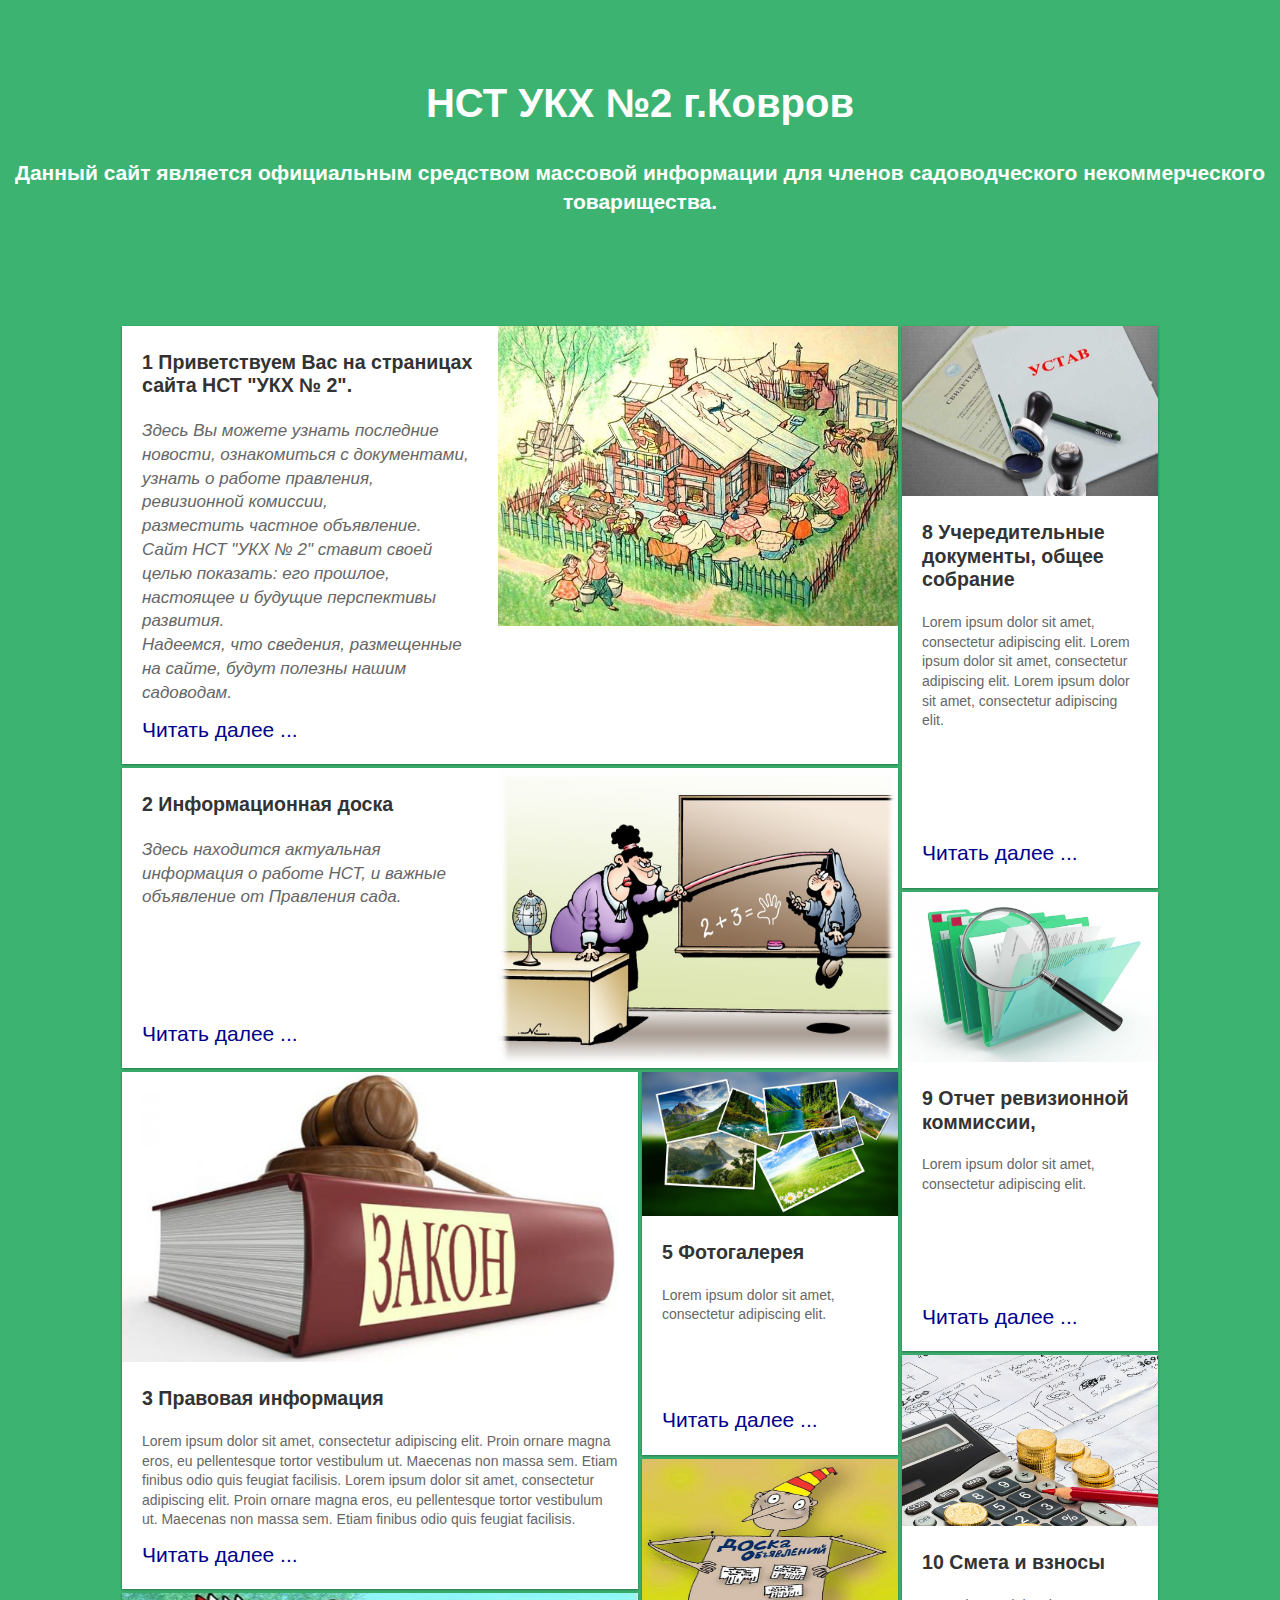
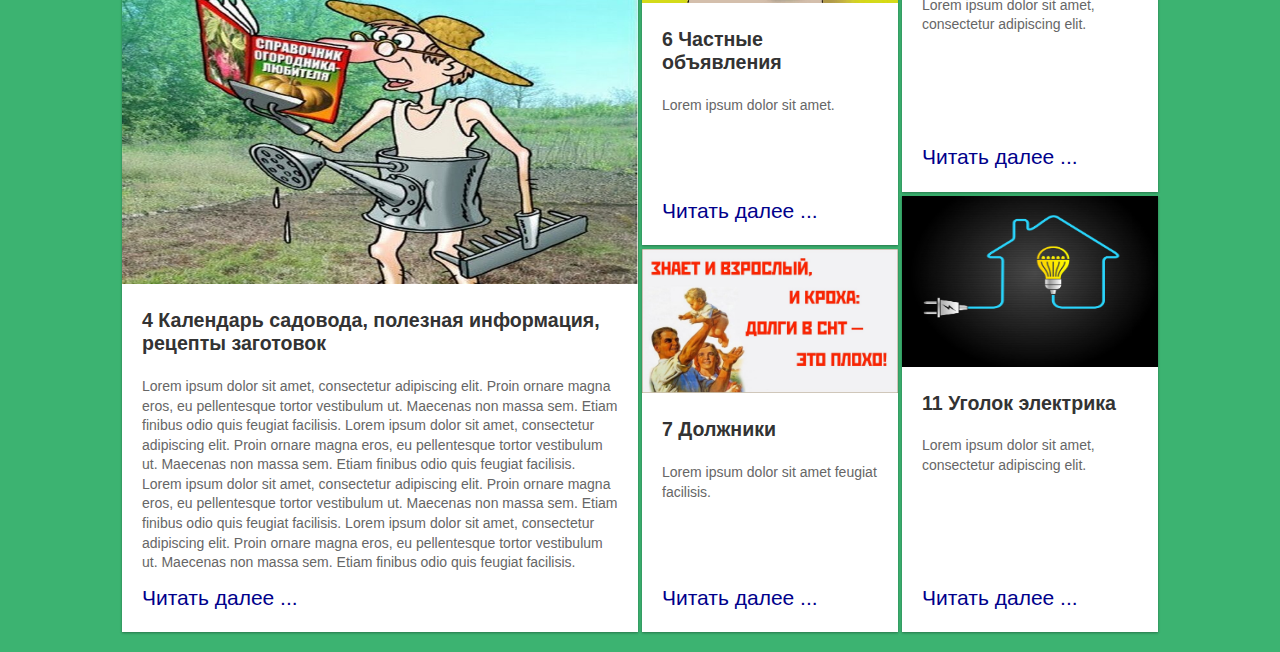
<file: index.html>
<!DOCTYPE html>
<html lang="ru">

<head>
    <meta charset="utf-8">
    <meta name="yandex-verification" content="cae568b986ed0d2e" />
    <link rel="stylesheet" href="style/style.css">
    <meta name="viewport" content="width=device-width, initial-scale=1">
    <title>mycite</title>
</head>

<body>

    

    <header class="header">
        <h1 class="header-title">НСТ УКХ №2 г.Ковров</h1>
        <h2 class="header-subtitle">Данный сайт является официальным средством массовой информации для членов
            садоводческого некоммерческого товарищества.</h2>

    </header>

    <header class="header">
        
        
      </header>
        
       <main class="main columns">
        <section class="column main-column">
            <a class="article first-article" href="index_1.html">
                <figure class="article-image is-4by3">
                  <img src="image/1_1.jpg" alt="">
                </figure>
                
                <div class="article-body">
                  <h2 class="article-title">
                    1 Приветствуем Вас на страницах сайта НСТ "УКХ № 2".
                  </h2>
                  <p class="article-content">
                    <i> Здесь Вы можете узнать последние новости,
                    ознакомиться с документами, узнать о работе правления, ревизионной комиссии,<br> разместить частное объявление.<br>
                    Сайт НСТ "УКХ № 2" ставит своей целью показать: его прошлое, настоящее и будущие перспективы  развития.<br>
                    Надеемся, что сведения, размещенные на сайте, будут полезны нашим садоводам.</i>
                  </p>
                  <footer class="article-info">
                    
                    <span>Читать далее ...</span>
                  </footer>
                </div>
              </a>
          <a class="article first-article" href="index_2.html">
            <figure class="article-image is-4by3">
              <img src="image/2.jpg" alt="">
            </figure>
            <div class="article-body">
              <h2 class="article-title">
                2  Информационная доска
              </h2>
              <p class="article-content">
               <i> Здесь находится актуальная информация о работе НСТ, и важные объявление от Правления сада.</i>
              </p>
              <footer class="article-info">
                <span>Читать далее ...</span>
              </footer>
            </div>
          </a>
      
          <div class="columns">
            <div class="column nested-column">
              <a class="article" href="index_3.html">
                <figure class="article-image is-16by9">
                  <img src="image/3.jpeg" alt="">
                </figure>
                <div class="article-body">
                  <h2 class="article-title">
                   3 Правовая информация
                  </h2>
                  <p class="article-content">
                    Lorem ipsum dolor sit amet, consectetur adipiscing elit. Proin ornare magna eros, eu pellentesque tortor vestibulum ut. Maecenas non massa sem. Etiam finibus odio quis feugiat facilisis.
                    Lorem ipsum dolor sit amet, consectetur adipiscing elit. Proin ornare magna eros, eu pellentesque tortor vestibulum ut. Maecenas non massa sem. Etiam finibus odio quis feugiat facilisis.
                  </p>
                  <footer class="article-info">
                    <span>Читать далее ...</span>
                  </footer>
                </div>
              </a>
              <a class="article" href="index_4.html">
                <figure class="article-image is-16by9">
                  <img src="image/1.jpg" alt="">
                </figure>
                <div class="article-body">
                  <h2 class="article-title">
                   4 Календарь садовода, полезная информация, рецепты заготовок
                  </h2>
                  <p class="article-content">
                    Lorem ipsum dolor sit amet, consectetur adipiscing elit. Proin ornare magna eros, eu pellentesque tortor vestibulum ut. Maecenas non massa sem. Etiam finibus odio quis feugiat facilisis.
                    Lorem ipsum dolor sit amet, consectetur adipiscing elit. Proin ornare magna eros, eu pellentesque tortor vestibulum ut. Maecenas non massa sem. Etiam finibus odio quis feugiat facilisis.
                    Lorem ipsum dolor sit amet, consectetur adipiscing elit. Proin ornare magna eros, eu pellentesque tortor vestibulum ut. Maecenas non massa sem. Etiam finibus odio quis feugiat facilisis.
                    Lorem ipsum dolor sit amet, consectetur adipiscing elit. Proin ornare magna eros, eu pellentesque tortor vestibulum ut. Maecenas non massa sem. Etiam finibus odio quis feugiat facilisis.
                  </p>
                  <footer class="article-info">
                    <span>Читать далее ...</span>
                  </footer>
                </div>
              </a>

              
            </div>
      
            <div class="column">
              <a class="article" href="index_5.html">
                <figure class="article-image is-16by9">
                  <img src="image/5.jpg" alt="">
                </figure>
                <div class="article-body">
                  <h2 class="article-title">
                   5 Фотогалерея
                  </h2>
                  <p class="article-content">
                    Lorem ipsum dolor sit amet, consectetur adipiscing elit.
                  </p>
                  <footer class="article-info">
                    <span>Читать далее ...</span>
                  </footer>
                </div>
              </a>
              <a class="article" href="index_6.html">
                <figure class="article-image is-16by9">
                    <img src="image/content.jpg" alt="">
                  </figure>
                <div class="article-body">
                  <h2 class="article-title">
                   6 Частные объявления
                  </h2>
                  <p class="article-content">
                    Lorem ipsum dolor sit amet.
                  </p>
                  <footer class="article-info">
                    <span>Читать далее ...</span>
                  </footer>
                </div>
              </a>
              <a class="article" href="index_7.html">
                <figure class="article-image is-16by9">
                    <img src="image/7.1.jpg" alt="">
                  </figure>
                <div class="article-body">
                  <h2 class="article-title">
                   7 Должники
                  </h2>
                  <p class="article-content">
                    Lorem ipsum dolor sit amet feugiat facilisis.
                  </p>
                  <footer class="article-info">
                    <span>Читать далее ...</span>
                  </footer>
                </div>
              </a>
            </div>
          </div>
        </section>
      
        <section class="column">
          <a class="article" href="index_8.html">
            <figure class="article-image is-3by2">
              <img src="image/8.jpg" alt="">
            </figure>
            <div class="article-body">
              <h2 class="article-title">
               8 Учередительные документы, общее собрание
              </h2>
              <p class="article-content">
                Lorem ipsum dolor sit amet, consectetur adipiscing elit.
                Lorem ipsum dolor sit amet, consectetur adipiscing elit.
                Lorem ipsum dolor sit amet, consectetur adipiscing elit.
              </p>
              <footer class="article-info">
                <span>Читать далее ...</span>
              </footer>
            </div>
          </a>
          <a class="article" href="index_9.html">
            <figure class="article-image is-3by2">
                <img src="image/9.jpg" alt="">
              </figure>
            <div class="article-body">
              <h2 class="article-title">
               9 Отчет ревизионной коммиссии, 
              </h2>
              <p class="article-content">
                Lorem ipsum dolor sit amet, consectetur adipiscing elit.
              </p>
              <footer class="article-info">
                <span>Читать далее ...</span>
              </footer>
            </div>
          </a>
          <a class="article" href="index_10.html">
            <figure class="article-image is-3by2">
                <img src="image/10.jpg" alt="">
              </figure>
            <div class="article-body">
              <h2 class="article-title">
               10 Смета и взносы
              </h2>
              <p class="article-content">
                Lorem ipsum dolor sit amet, consectetur adipiscing elit.
              </p>
              <footer class="article-info">
                <span>Читать далее ...</span>
              </footer>
            </div>
          </a>
          
          <a class="article" href="index_11.html">
            <figure class="article-image is-3by2">
                <img src="image/11.jpg" alt="">
              </figure>
            <div class="article-body">
              <h2 class="article-title">
              11  Уголок электрика
              </h2>
              <p class="article-content">
                Lorem ipsum dolor sit amet, consectetur adipiscing elit.
              </p>
              <footer class="article-info">
                <span>Читать далее ...</span>
              </footer>
            </div>
          </a>
        </section>
      </main>
      
</body>

</html>
</file>
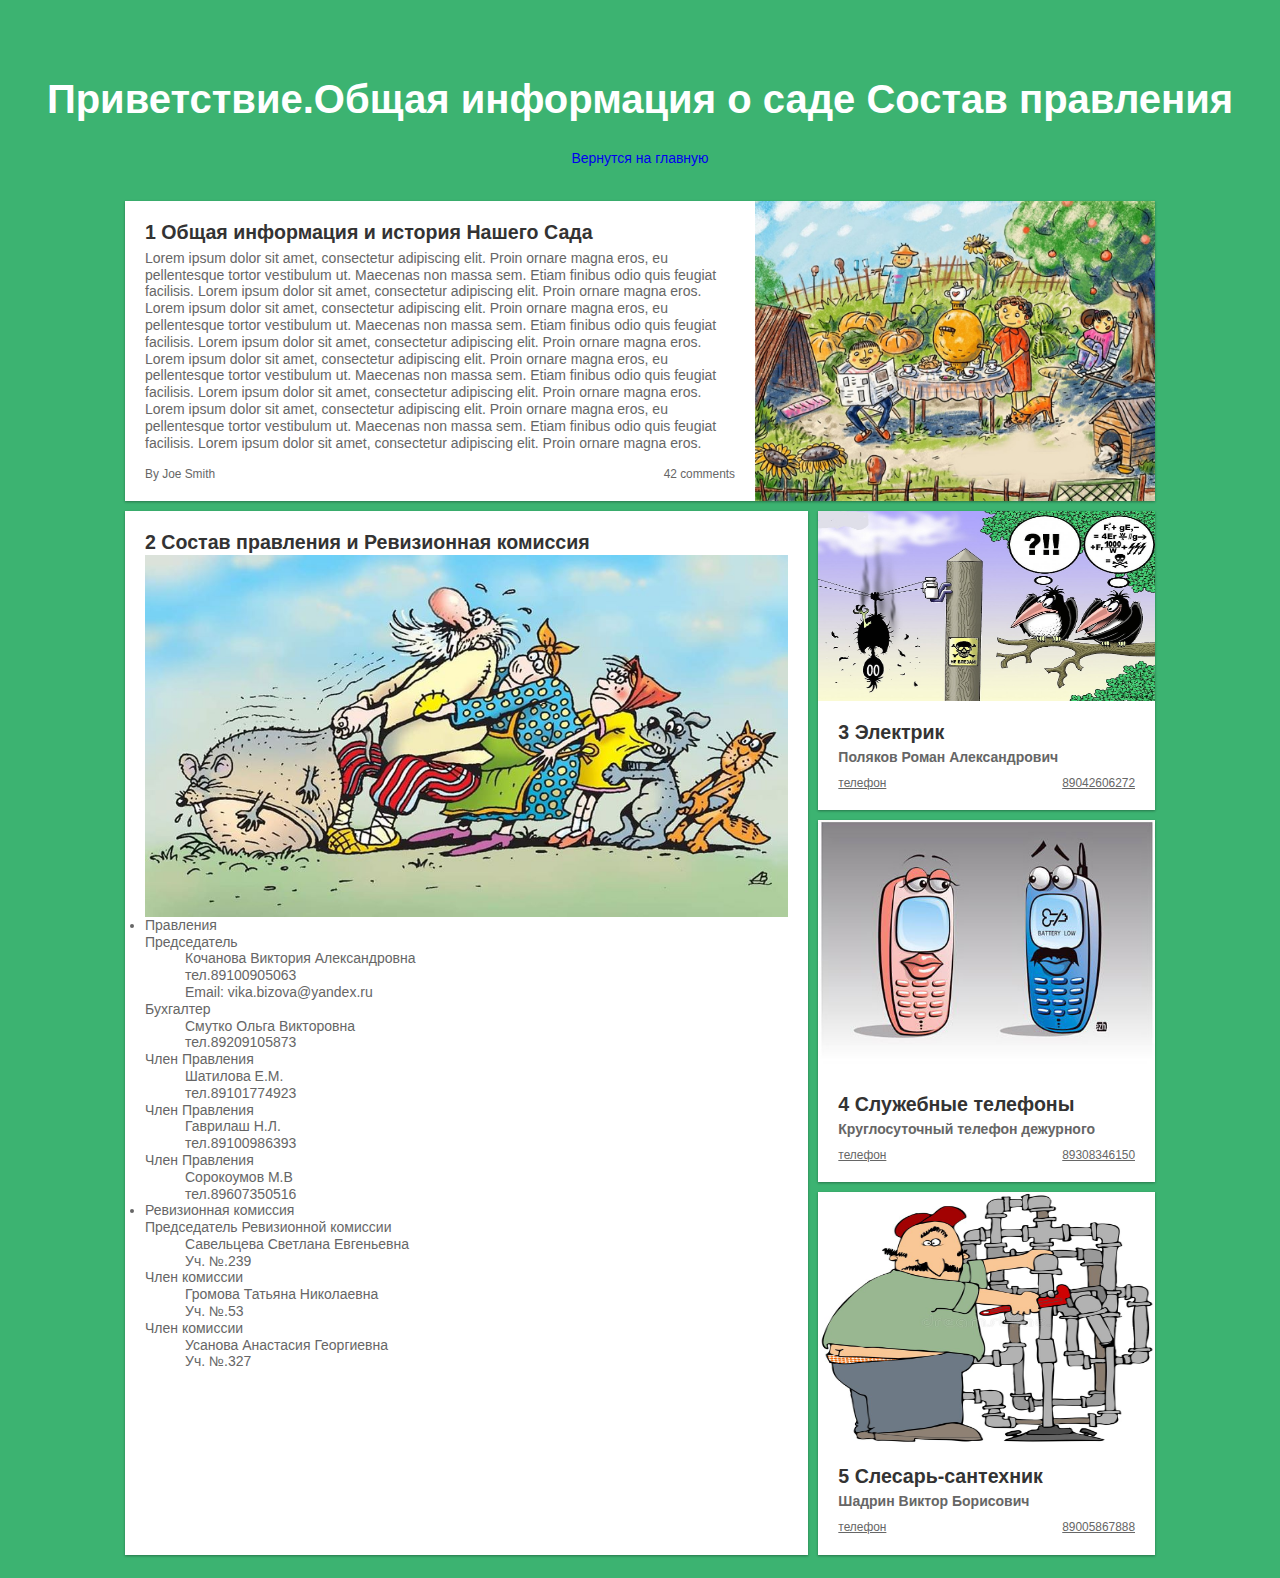
<file: index_1.html>
<!DOCTYPE html>
<html lang="ru">

<head>
    <meta charset="utf-8">
    <meta name="yandex-verification" content="cae568b986ed0d2e" />
    <link rel="stylesheet" href="style/style_1.css">
    <meta name="viewport" content="width=device-width, initial-scale=1">
    <title>NEW_UKX2</title>
</head>

<body>

    <header class="header">
        <h1>Приветствие.Общая информация о саде Состав правления</h1>
        <a href="index.html">Вернутся на главную</a>
    </header>

    <main class="main columns">
        <section class="column main-column">
            <div class="article first-article">
                <figure class="article-image is-4by3">
                    <img src="image/1.1.1.jpg" alt="">
                </figure>
                <div class="article-body">
                    <h2 class="article-title">
                        1 Общая информация и история Нашего Сада
                    </h2>
                    <p class="article-content">
                        Lorem ipsum dolor sit amet, consectetur adipiscing elit. Proin ornare magna eros, eu
                        pellentesque tortor vestibulum ut. Maecenas non massa sem. Etiam finibus odio quis feugiat
                        facilisis.
                        Lorem ipsum dolor sit amet, consectetur adipiscing elit. Proin ornare magna eros.
                        Lorem ipsum dolor sit amet, consectetur adipiscing elit. Proin ornare magna eros, eu
                        pellentesque tortor vestibulum ut. Maecenas non massa sem. Etiam finibus odio quis feugiat
                        facilisis.
                        Lorem ipsum dolor sit amet, consectetur adipiscing elit. Proin ornare magna eros.
                        Lorem ipsum dolor sit amet, consectetur adipiscing elit. Proin ornare magna eros, eu
                        pellentesque tortor vestibulum ut. Maecenas non massa sem. Etiam finibus odio quis feugiat
                        facilisis.
                        Lorem ipsum dolor sit amet, consectetur adipiscing elit. Proin ornare magna eros.
                        Lorem ipsum dolor sit amet, consectetur adipiscing elit. Proin ornare magna eros, eu
                        pellentesque tortor vestibulum ut. Maecenas non massa sem. Etiam finibus odio quis feugiat
                        facilisis.
                        Lorem ipsum dolor sit amet, consectetur adipiscing elit. Proin ornare magna eros.
                    </p>
                    <footer class="article-info">
                        <span>By Joe Smith</span>
                        <span>42 comments</span>
                    </footer>
                </div>
            </div>

            <div class="columns">
                <div class="column nested-column">
                    <a class="article" href="#">
                        <!-- Вырезал картинку!!!!
                        <figure class="article-image is-16by9">
                            <img src="image/1.3.jpg" alt="">
                        </figure> 
                        -->
                        <div class="article-body">
                            <h2 class="article-title">
                                2 Состав правления и Ревизионная комиссия
                            </h2>
                            <figure class="article-image is-16by9">
                                <img src="image/prav.png" alt="">
                            </figure>
                            <p class="article-content_1"></p>
                            <li>Правления
                                <dt>Председатель
                                <dd>Кочанова Виктория Александровна</dd>
                                <dd>тел.89100905063</dd>
                                <dd>Email: vika.bizova@yandex.ru</dd>
                                </dt>
                                <dt>Бухгалтер
                                <dd>Смутко Ольга Викторовна</dd>
                                <dd>тел.89209105873</dd>
                                </dt>
                                <dt>Член Правления
                                <dd>Шатилова Е.М.</dd>
                                <dd>тел.89101774923</dd>
                                </dt>
                                <dt>Член Правления
                                <dd>Гаврилаш Н.Л.</dd>
                                <dd>тел.89100986393</dd>
                                </dt>
                                <dt>Член Правления
                                <dd>Сорокоумов М.В</dd>
                                <dd>тел.89607350516</dd>
                                </dt>
                            </li>
                            <li>Ревизионная комиссия
                                <dt>Председатель Ревизионной комиссии
                                <dd>Савельцева Светлана Евгеньевна</dd>
                                <dd>Уч. №.239</dd>
                                </dt>
                                <dt>Член комиссии
                                <dd>Громова Татьяна Николаевна</dd>
                                <dd>Уч. №.53</dd>
                                </dt>
                                <dt>Член комиссии
                                <dd>Усанова Анастасия Георгиевна</dd>
                                <dd>Уч. №.327</dd>
                                </dt>
                            </li>
                            </p>

                        </div>
                    </a>
                </div>

                <div class="column">
                    <a class="article" href="tel:89042606272">
                        <figure class="article-image is-16by9">
                            <img src="image/1.3.1.jpg" alt="">
                        </figure>
                        <div class="article-body">
                            <h2 class="article-title">
                                3 Электрик
                            </h2>
                            <p class="article-content">
                                <strong>Поляков Роман Александрович</strong>
                            </p>
                            <footer class="article-info">
                                <span><ins>телефон</ins></span>
                                <span><ins>89042606272</ins></span>
                            </footer>
                        </div>
                    </a>
                    <div class="article" href="#">
                        <figure class="article-image is-4by3">
                            <img src="image/1.4.jpg" alt="">
                        </figure>
                        <div class="article-body">
                            <h2 class="article-title">
                                4 Служебные телефоны
                            </h2>
                            <p class="article-content">
                               <strong> Круглосуточный телефон дежурного</strong>
                            </p>
                            <footer class="article-info">
                                <span><ins>телефон</ins></span>
                                <span><ins>89308346150</ins></span>
                            </footer>
                        </div>
                    </div>
                    <a class="article" href="#">
                        <figure class="article-image is-4by3">
                            <img src="image/san.jpeg" alt="">
                        </figure>
                        <div class="article-body">
                            <h2 class="article-title">
                                5 Слесарь-сантехник
                            </h2>
                            <p class="article-content">
                                <strong>Шадрин Виктор Борисович</strong>
                            </p>
                            <footer class="article-info">
                                <span><ins>телефон</ins></span>
                                <span><ins>89005867888</ins></span>
                            </footer>
                        </div>
                    </a>
                </div>
</body>

</html>
</file>
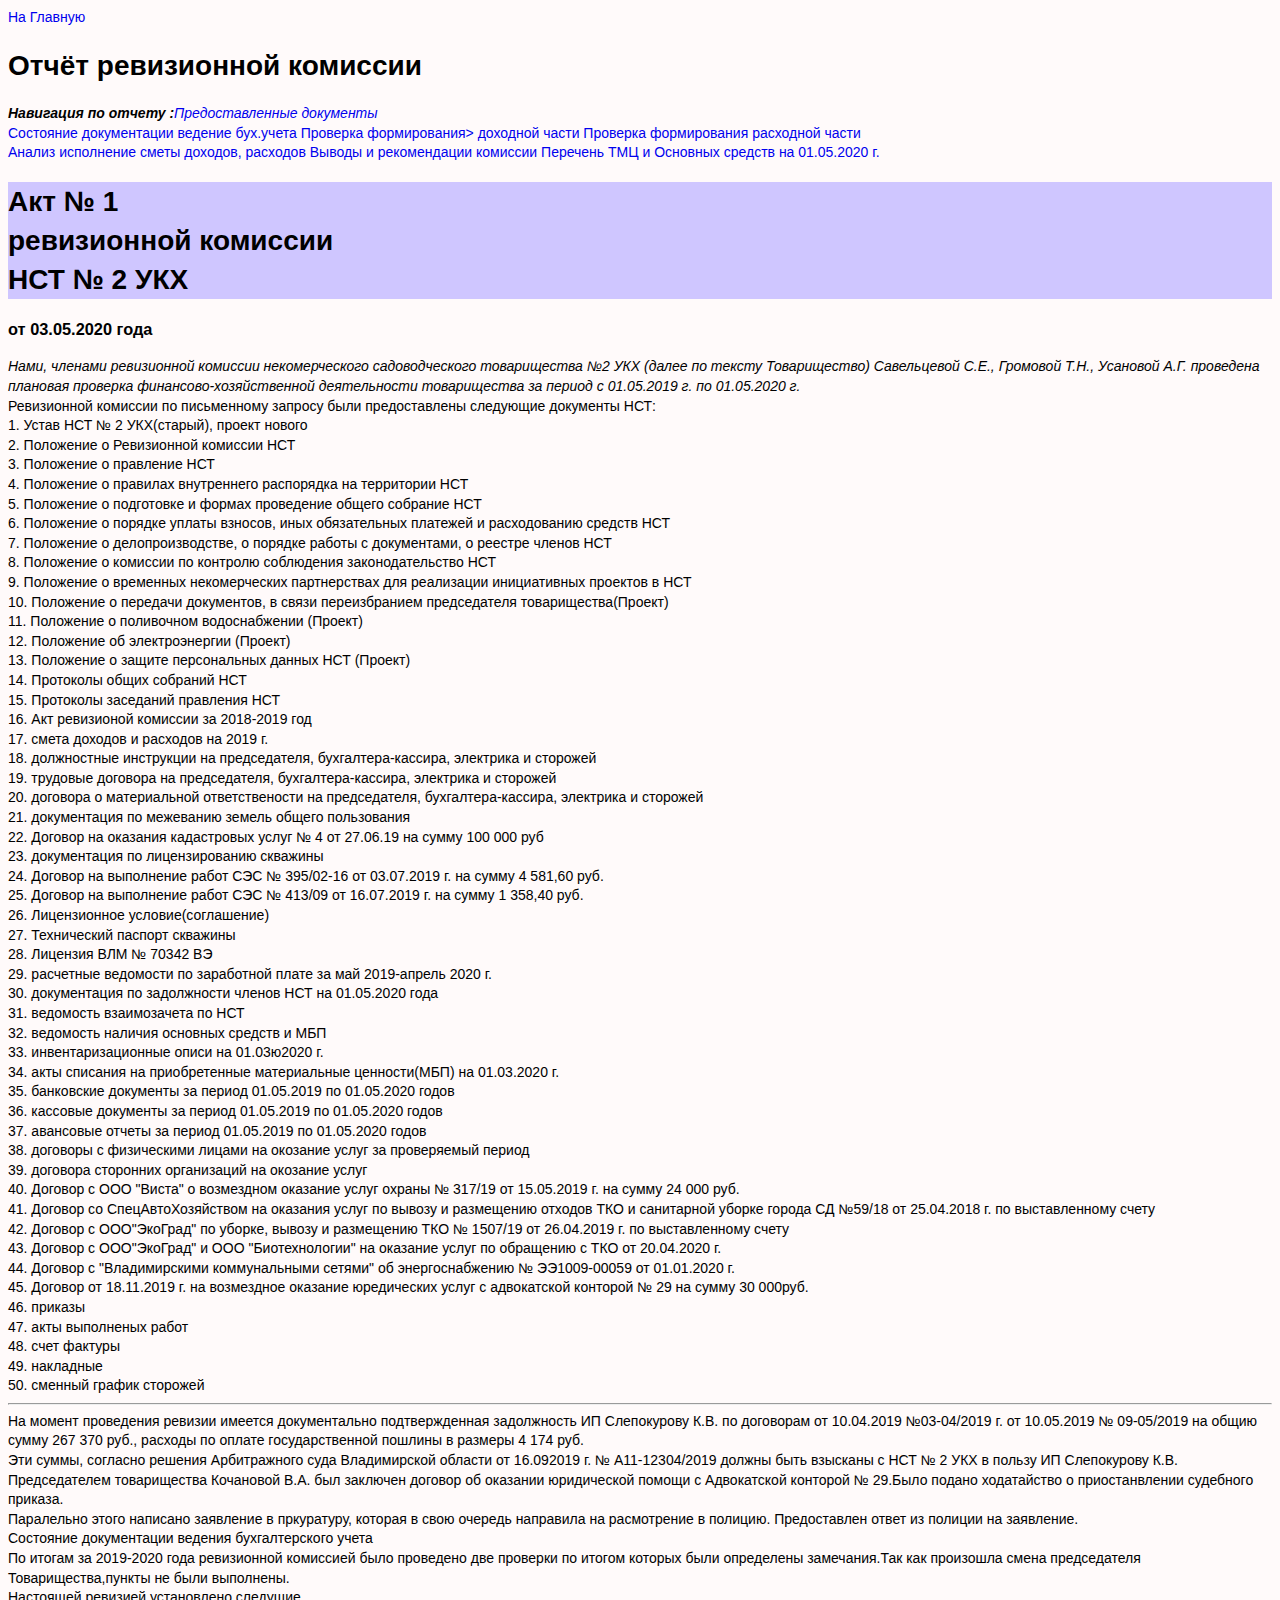
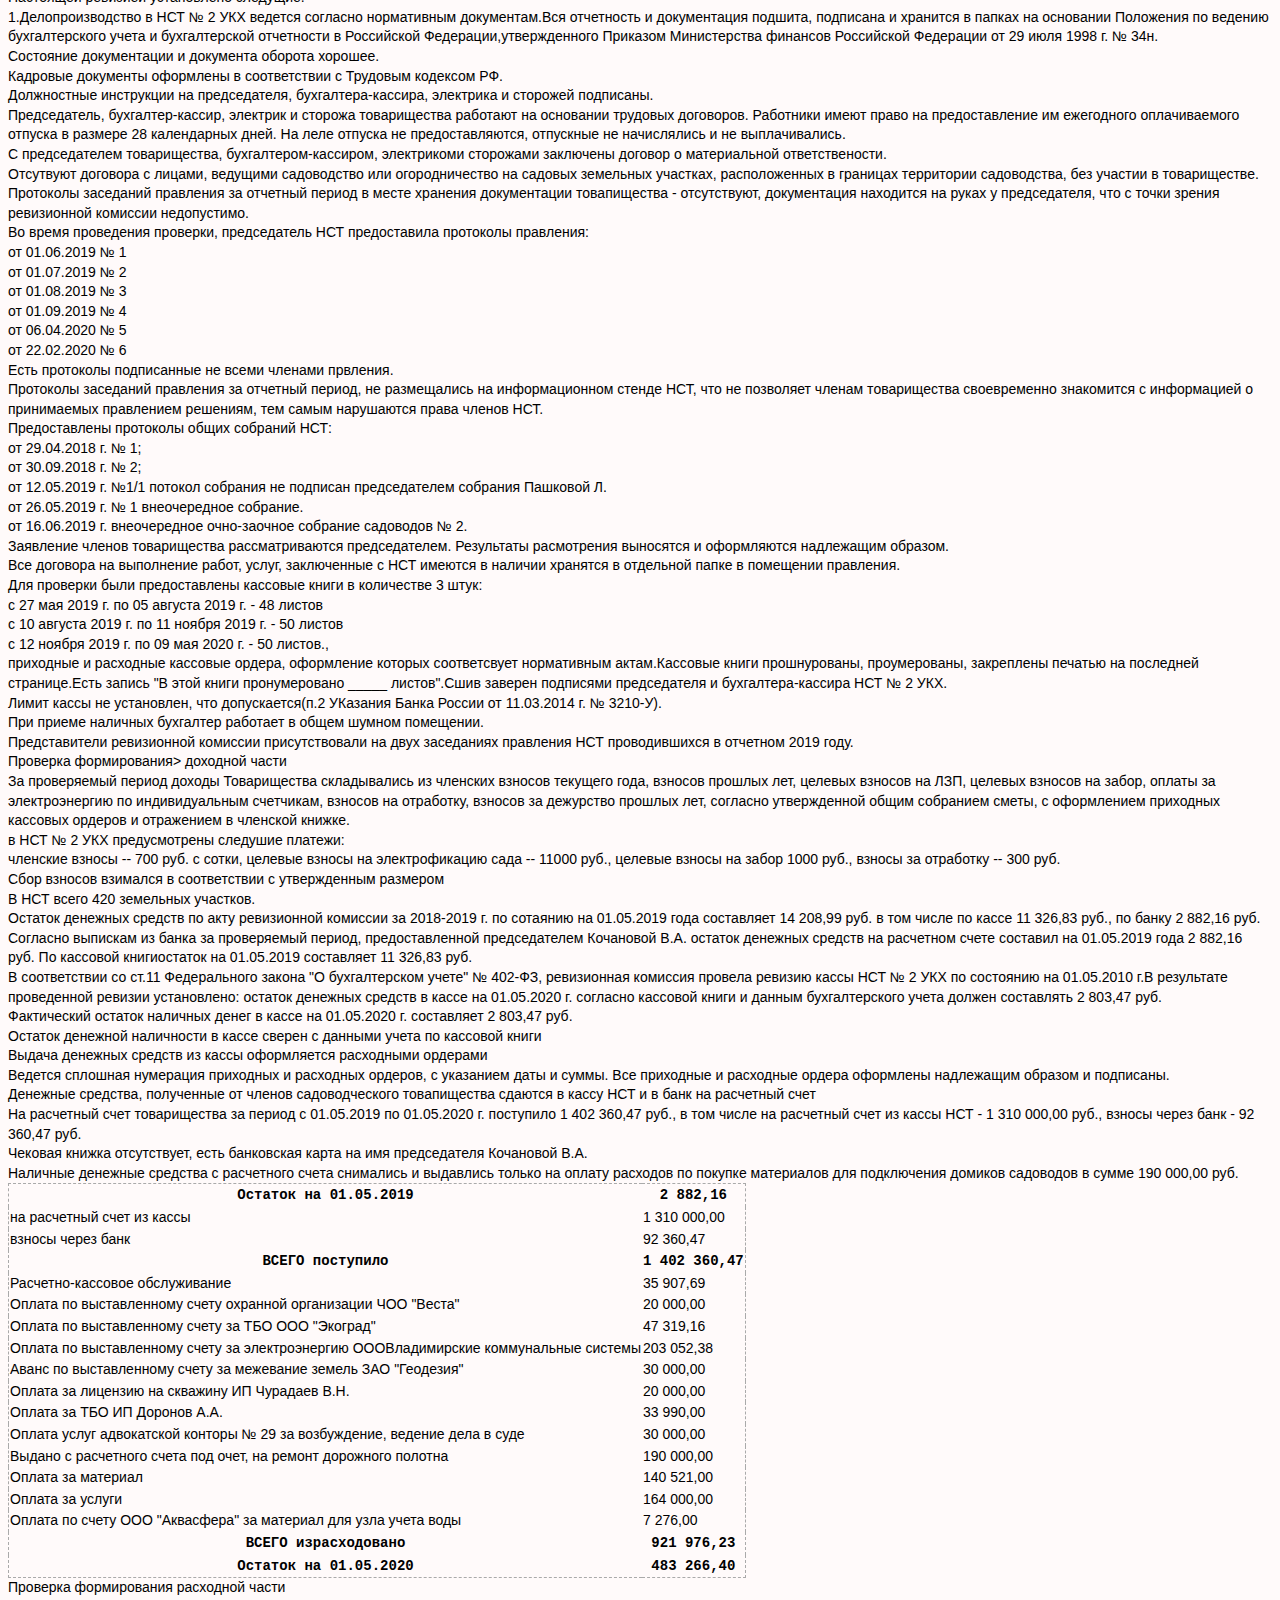
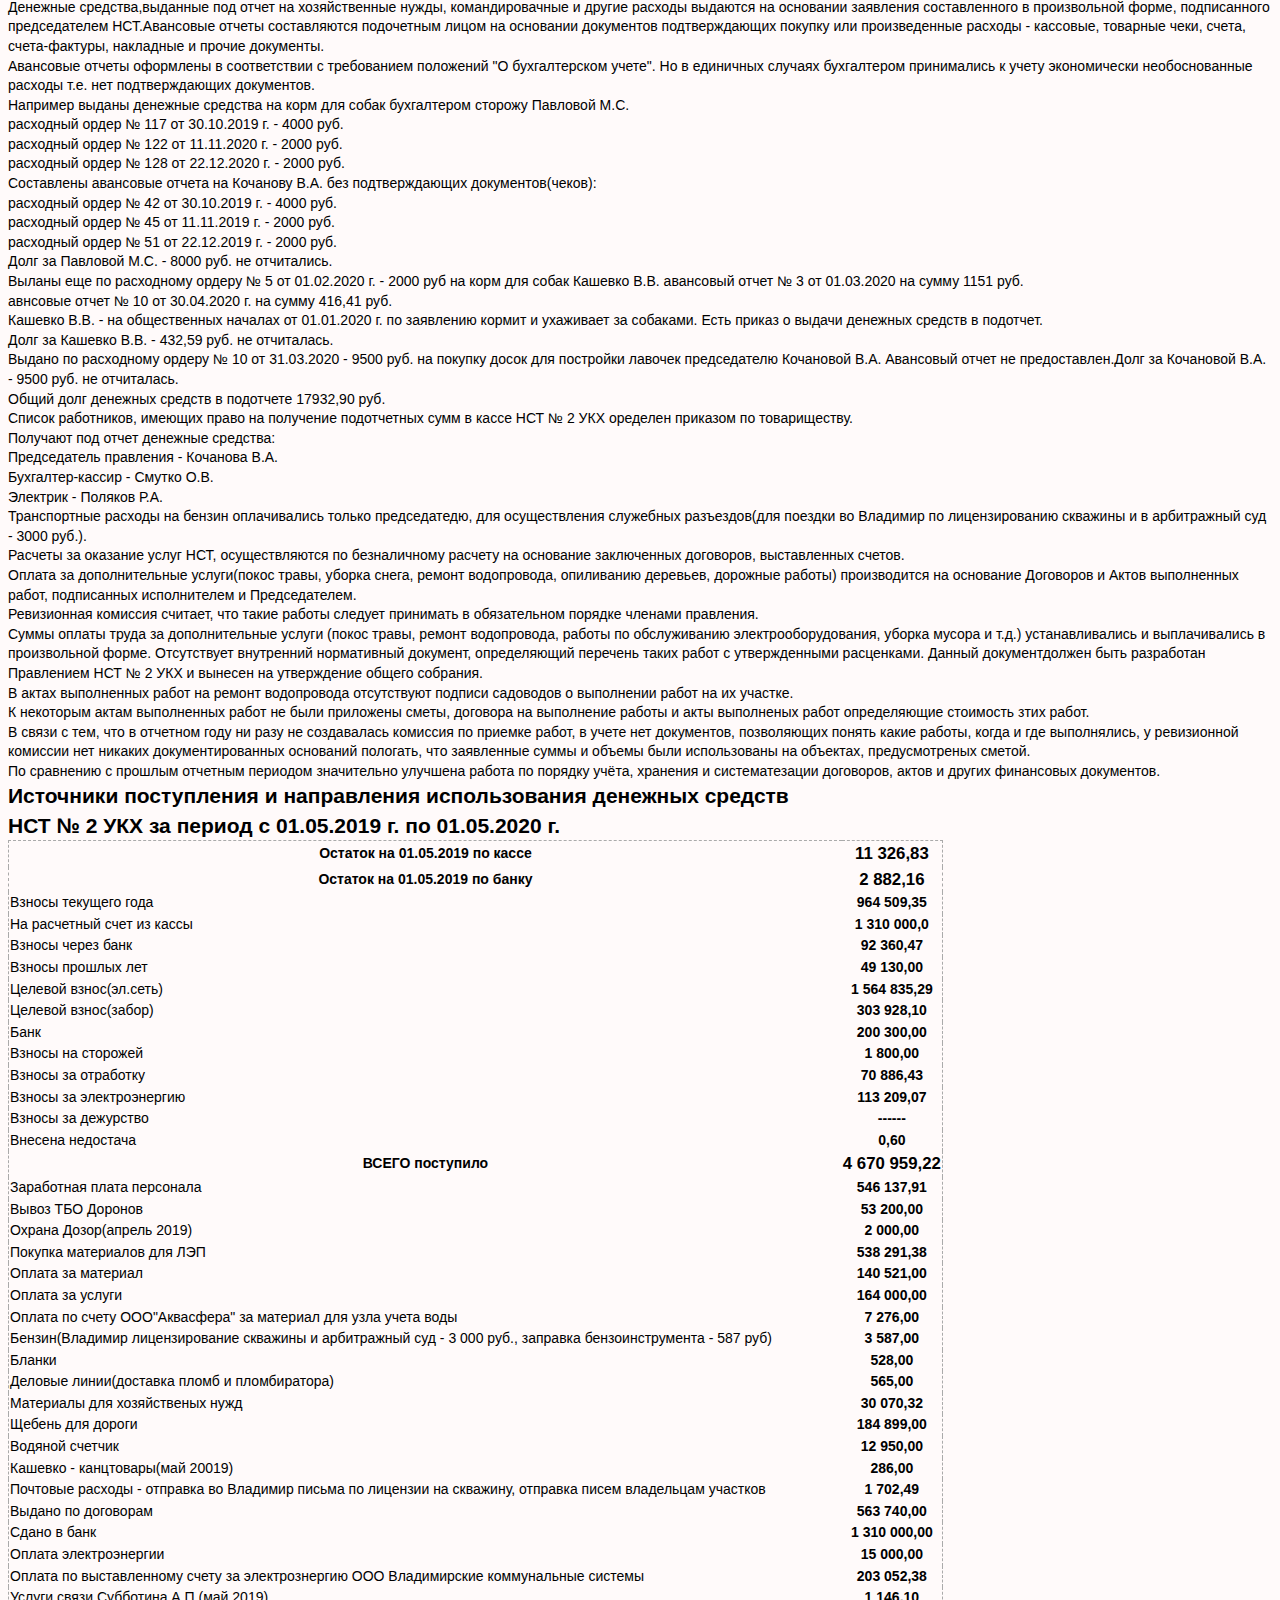
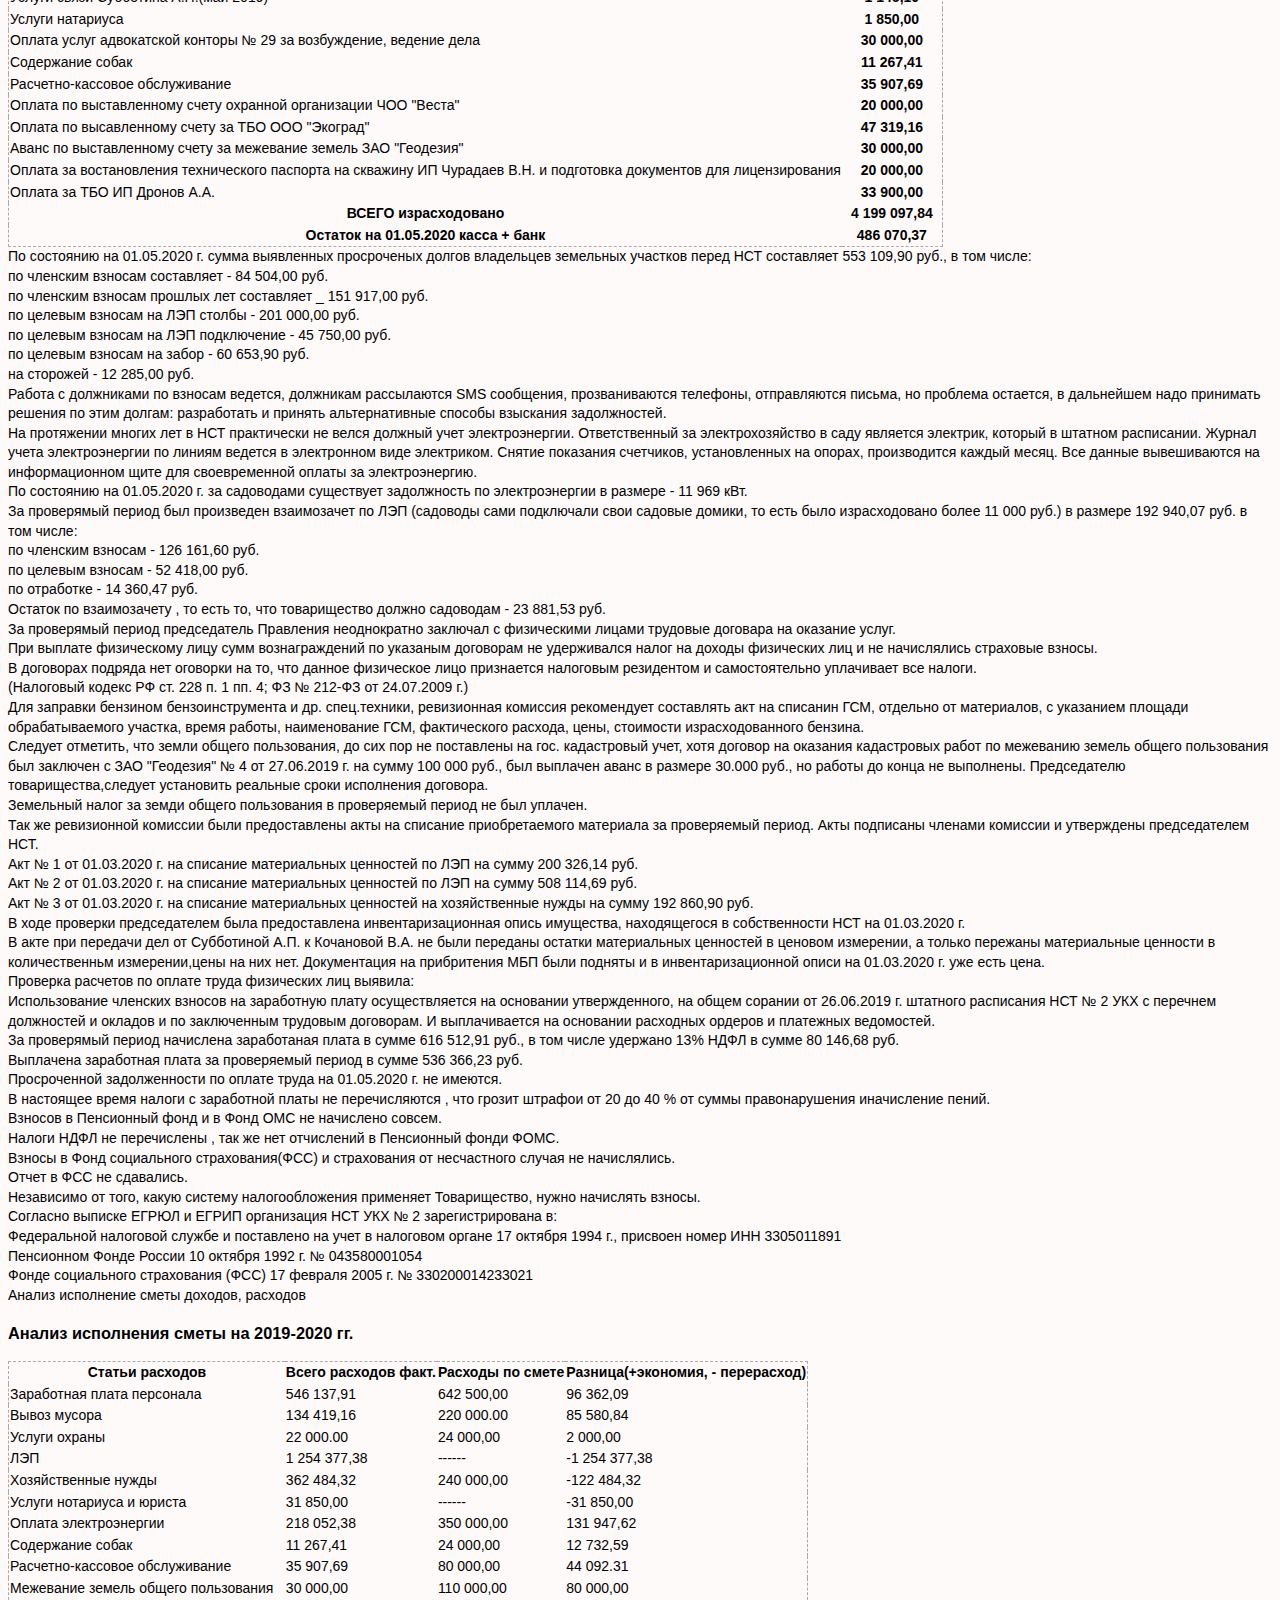
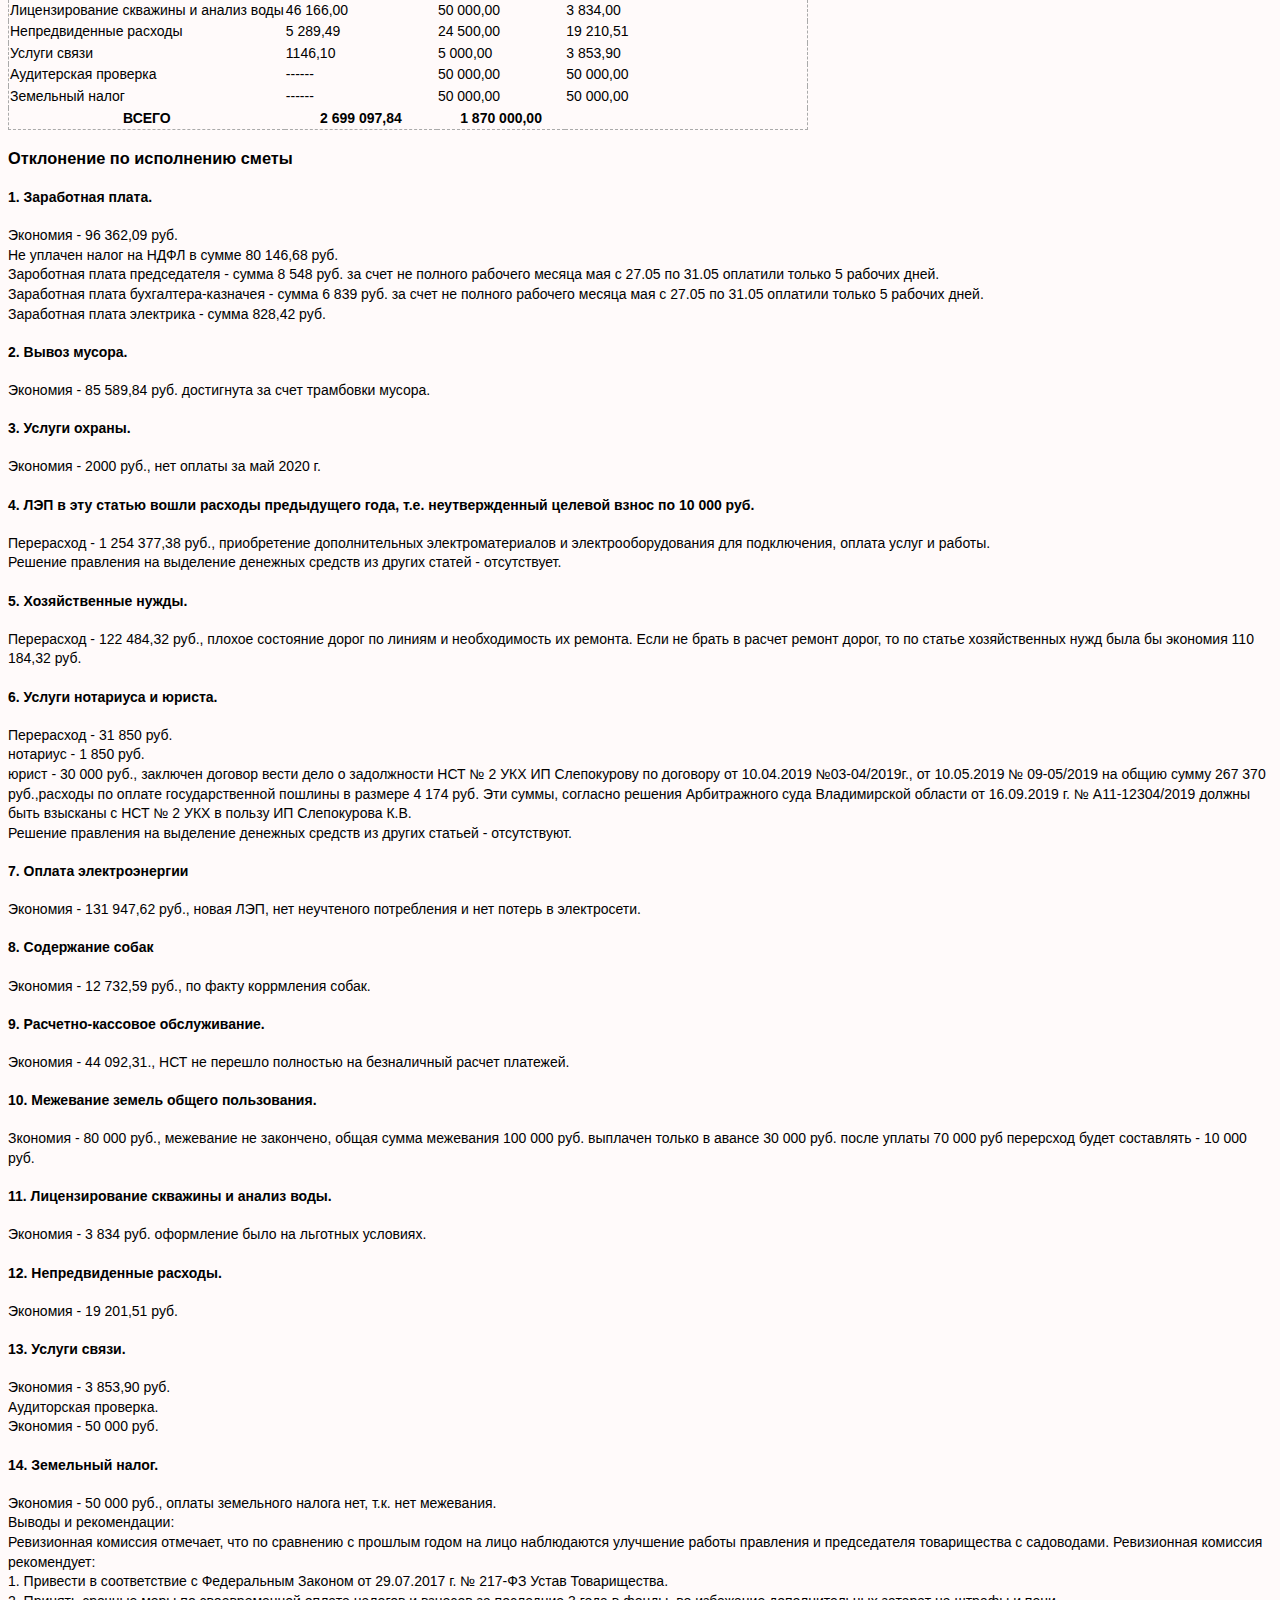
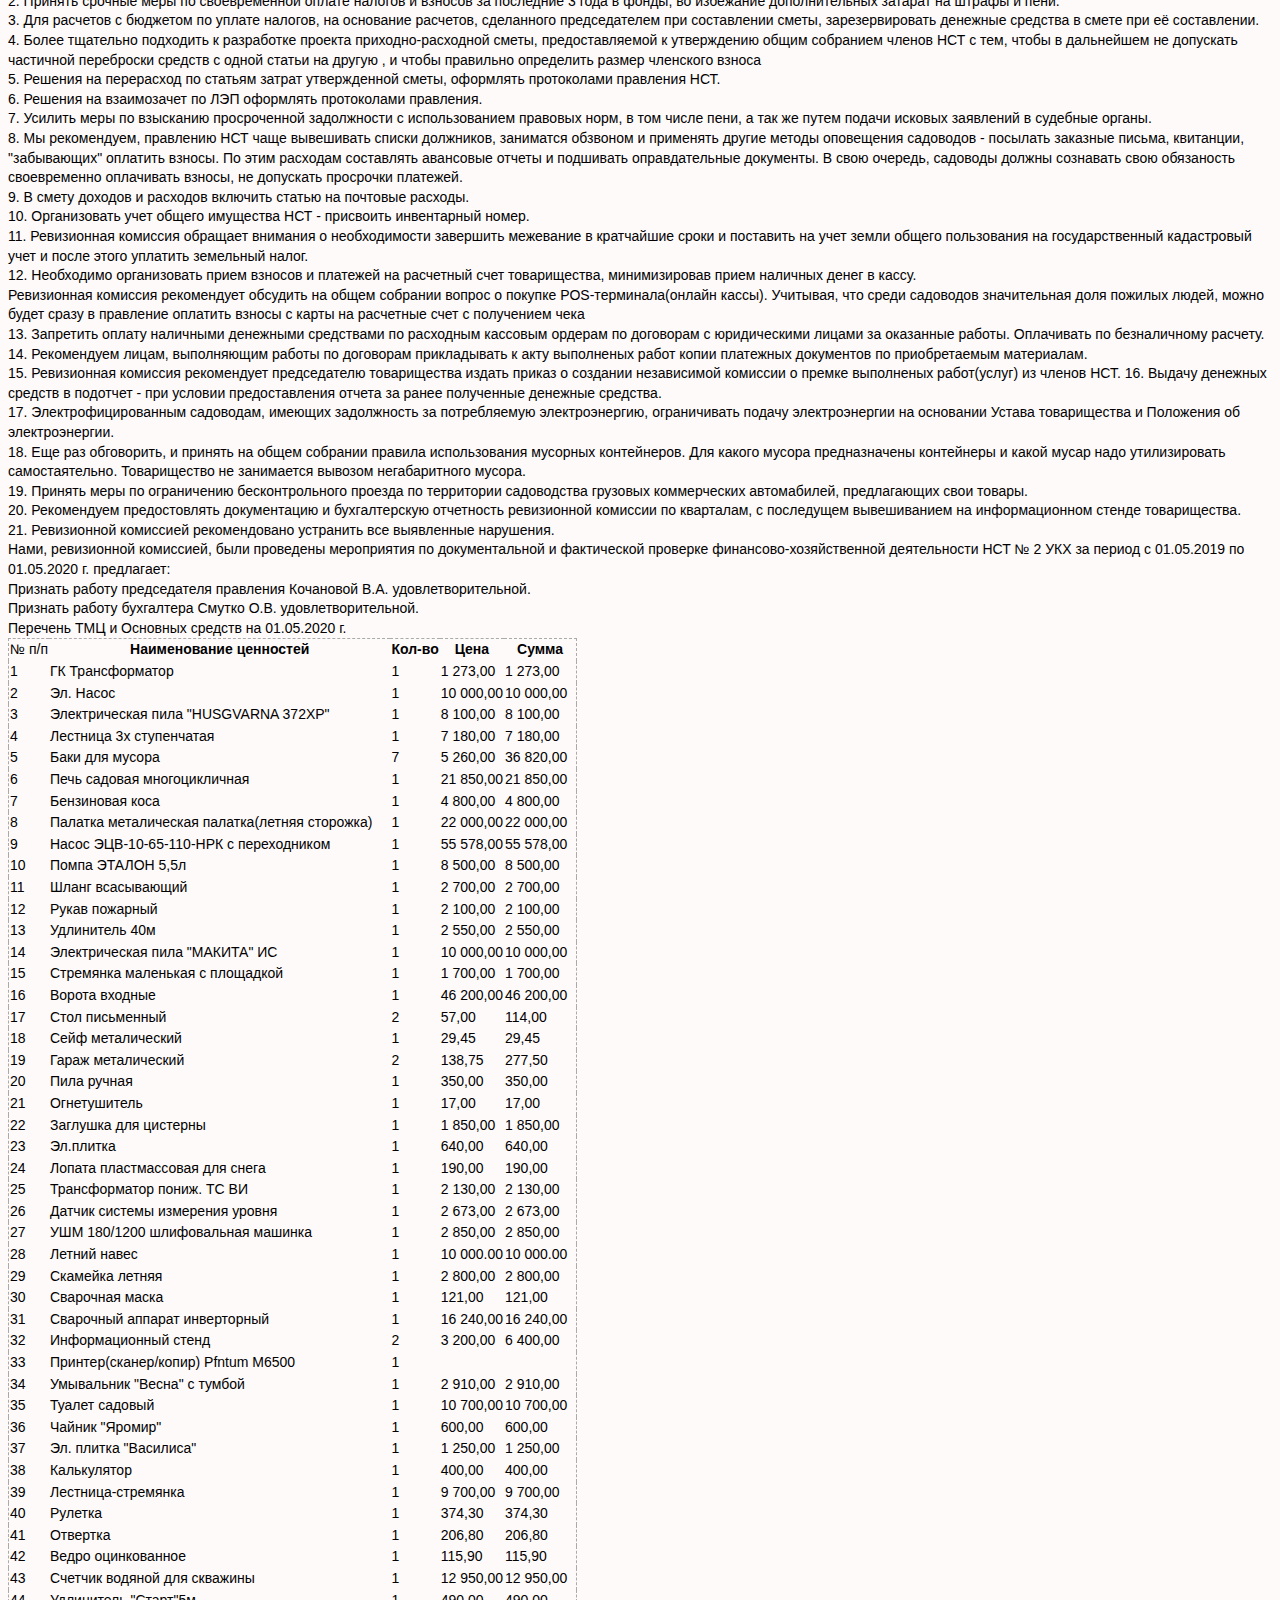
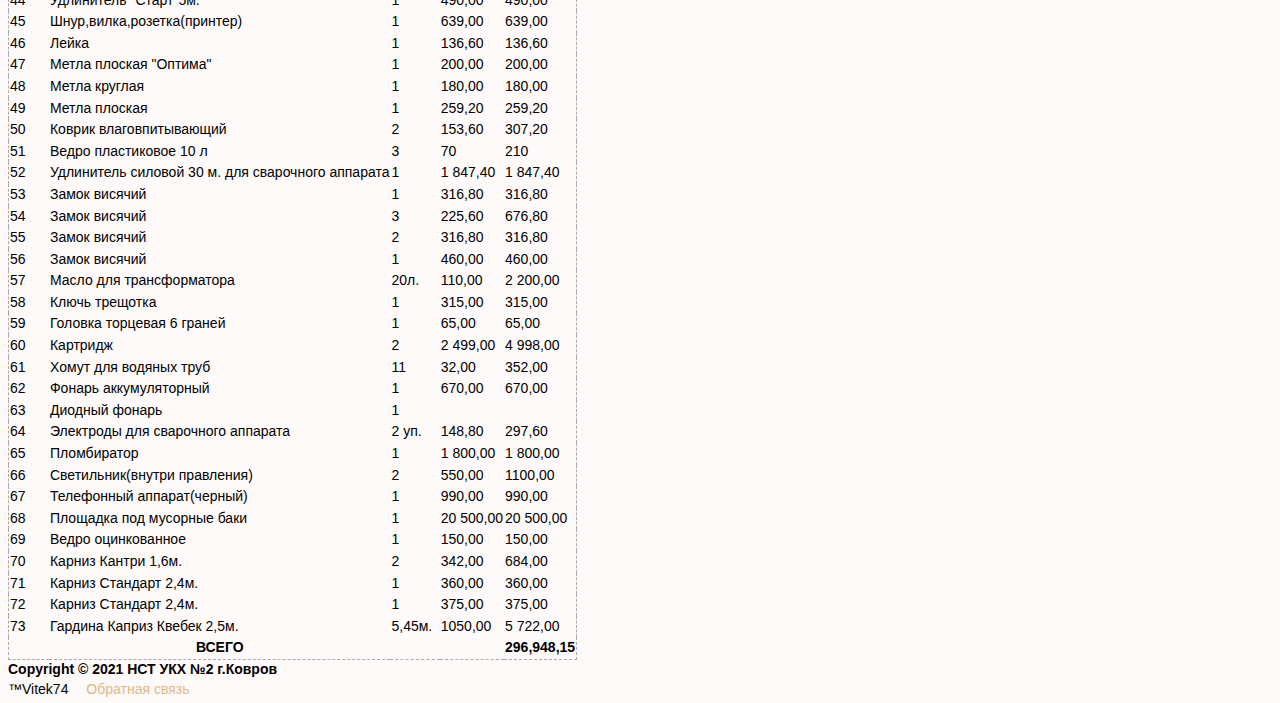
<file: index_9.html>
<!DOCTYPE html>
<html lang="ru">

<head>
    <meta charset="utf-8">
    <meta name="yandex-verification" content="cae568b986ed0d2e" />
    <link rel="stylesheet" href="style/style_9.css">
    <meta name="viewport" content="width=device-width, initial-scale=1">
    <title>NEW_UKX2</title>
</head>

<body>
    <section class="column">
    <a class="nav-link" id="home" href="index.html" color="#225911">На Главную</a>
    <h1 class="header-title">Отчёт ревизионной комиссии</h1>

    </header>

    <i class="rev_home"> <b>Навигация по отчету :</b><a class="nav-link" href="#one">Предоставленные документы</a></i>

    <nav class="nav">

        <a class="nav-link" href="#two">Состояние документации
            ведение бух.учета</a>

        <a class="nav-link" href="#three">Проверка формирования> доходной части</a>

        <a class="nav-link" href="#four">Проверка формирования расходной части </a><br>

        <a class="nav-link" href="#five">Анализ исполнение сметы доходов, расходов</a>

        <a class="nav-link" href="#six">Выводы и рекомендации комиссии </a>

        <a class="nav-link" href="#seven">Перечень ТМЦ и Основных средств на 01.05.2020 г.</a>
    </nav>

    <!--Стилизация меню блока-->


    <div class="rev_text">
        <h1 style="background-color: #cfc6ff;">Акт № 1 <br>ревизионной комиссии<br> НСТ № 2 УКХ</h1>
        <h3>от 03.05.2020 года</h3>

        <!--Пункт Состояние документации-->


        <a class="b" name="one">
            <p>
                <i> Нами, членами ревизионной комиссии некомерческого садоводческого товарищества №2 УКХ (далее по
                    тексту Товарищество) Савельцевой С.Е., Громовой Т.Н., Усановой А.Г. проведена плановая проверка
                    финансово-хозяйственной деятельности товарищества за период с 01.05.2019 г. по 01.05.2020 г.
                </i>
            </p>
            <p>Ревизионной комиссии по письменному запросу были предоставлены следующие документы НСТ:<br></p>
            1. Устав НСТ № 2 УКХ(старый), проект нового<br>
            2. Положение о Ревизионной комиссии НСТ<br>
            3. Положение о правление НСТ<br>
            4. Положение о правилах внутреннего распорядка на территории НСТ<br>
            5. Положение о подготовке и формах проведение общего собрание НСТ<br>
            6. Положение о порядке уплаты взносов, иных обязательных платежей и расходованию средств НСТ<br>
            7. Положение о делопроизводстве, о порядке работы с документами, о реестре членов НСТ<br>
            8. Положение о комиссии по контролю соблюдения законодательство НСТ<br>
            9. Положение о временных некомерческих партнерствах для реализации инициативных проектов в НСТ<br>
            10. Положение о передачи документов, в связи переизбранием председателя товарищества(Проект)<br>
            11. Положение о поливочном водоснабжении (Проект)<br>
            12. Положение об электроэнергии (Проект)<br>
            13. Положение о защите персональных данных НСТ (Проект)<br>
            14. Протоколы общих собраний НСТ<br>
            15. Протоколы заседаний правления НСТ<br>
            16. Акт ревизионой комиссии за 2018-2019 год<br>
            17. смета доходов и расходов на 2019 г.<br>
            18. должностные инструкции на председателя, бухгалтера-кассира, электрика и сторожей<br>
            19. трудовые договора на председателя, бухгалтера-кассира, электрика и сторожей<br>
            20. договора о материальной ответствености на председателя, бухгалтера-кассира, электрика и сторожей<br>
            21. документация по межеванию земель общего пользования<br>
            22. Договор на оказания кадастровых услуг № 4 от 27.06.19 на сумму 100 000 руб<br>
            23. документация по лицензированию скважины<br>
            24. Договор на выполнение работ СЭС № 395/02-16 от 03.07.2019 г. на сумму 4 581,60 руб.<br>
            25. Договор на выполнение работ СЭС № 413/09 от 16.07.2019 г. на сумму 1 358,40 руб.<br>
            26. Лицензионное условие(соглашение)<br>
            27. Технический паспорт скважины<br>
            28. Лицензия ВЛМ № 70342 ВЭ<br>
            29. расчетные ведомости по заработной плате за май 2019-апрель 2020 г.<br>
            30. документация по задолжности членов НСТ на 01.05.2020 года<br>
            31. ведомость взаимозачета по НСТ<br>
            32. ведомость наличия основных средств и МБП<br>
            33. инвентаризационные описи на 01.03ю2020 г.<br>
            34. акты списания на приобретенные материальные ценности(МБП) на 01.03.2020 г.<br>
            35. банковские документы за период 01.05.2019 по 01.05.2020 годов<br>
            36. кассовые документы за период 01.05.2019 по 01.05.2020 годов<br>
            37. авансовые отчеты за период 01.05.2019 по 01.05.2020 годов<br>
            38. договоры с физическими лицами на окозание услуг за проверяемый период<br>
            39. договора сторонних организаций на окозание услуг<br>
            40. Договор с ООО "Виста" о возмездном оказание услуг охраны № 317/19 от 15.05.2019 г. на сумму 24 000
            руб.<br>
            41. Договор со СпецАвтоХозяйством на оказания услуг по вывозу и размещению отходов ТКО и санитарной уборке
            города СД №59/18 от 25.04.2018 г. по выставленному счету<br>
            42. Договор с ООО"ЭкоГрад" по уборке, вывозу и размещению ТКО № 1507/19 от 26.04.2019 г. по выставленному
            счету<br>
            43. Договор с ООО"ЭкоГрад" и ООО "Биотехнологии" на оказание услуг по обращению с ТКО от 20.04.2020 г.<br>
            44. Договор с "Владимирскими коммунальными сетями" об энергоснабжению № ЭЭ1009-00059 от 01.01.2020 г.<br>
            45. Договор от 18.11.2019 г. на возмездное оказание юредических услуг с адвокатской конторой № 29 на сумму
            30 000руб.<br>
            46. приказы<br>
            47. акты выполненых работ<br>
            48. счет фактуры<br>
            49. накладные<br>
            50. сменный график сторожей<br>
            <hr>
            На момент проведения ревизии имеется документально подтвержденная задолжность ИП Слепокурову К.В. по
            договорам от 10.04.2019 №03-04/2019 г. от 10.05.2019 № 09-05/2019 на общию сумму 267 370 руб., расходы по
            оплате государственной пошлины в размеры 4 174 руб.<br> Эти суммы, согласно решения Арбитражного суда
            Владимирской области от 16.092019 г. № А11-12304/2019 должны быть взысканы с НСТ № 2 УКХ в пользу ИП
            Слепокурову К.В.<br>
            Председателем товарищества Кочановой В.А. был заключен договор об оказании юридической помощи с Адвокатской
            конторой № 29.Было подано ходатайство о приостанвлении судебного приказа.<br> Паралельно этого написано
            заявление в пркуратуру, которая в свою очередь направила на расмотрение в полицию.
            Предоставлен ответ из полиции на заявление.
            <br>
        </a>


        <a class="b" name="two">
            <p>Состояние документации ведения бухгалтерского учета</p>
            По итогам за 2019-2020 года ревизионной комиссией было проведено две проверки по итогом которых были
            определены замечания.Так как произошла смена председателя Товарищества,пункты не были выполнены.<br>
            Настоящей ревизией установлено следущие.<br>
            1.Делопроизводство в НСТ № 2 УКХ ведется согласно нормативным документам.Вся отчетность и документация
            подшита, подписана и хранится в папках на основании Положения по ведению бухгалтерского учета и
            бухгалтерской отчетности в Российской Федерации,утвержденного Приказом Министерства финансов Российской
            Федерации от 29 июля 1998 г. № 34н.<br>
            Состояние документации и документа оборота хорошее.<br>
            Кадровые документы оформлены в соответствии с Трудовым кодексом РФ.<br>
            Должностные инструкции на председателя, бухгалтера-кассира, электрика и сторожей подписаны.<br>
            Председатель, бухгалтер-кассир, электрик и сторожа товарищества работают на основании трудовых договоров.
            Работники имеют право на предоставление им ежегодного оплачиваемого отпуска в размере 28 календарных дней.
            На леле отпуска не предоставляются, отпускные не начислялись и не выплачивались.<br>
            С председателем товарищества, бухгалтером-кассиром, электрикоми сторожами заключены договор о материальной
            ответствености.<br>
            Отсутвуют договора с лицами, ведущими садоводство или огородничество на садовых земельных участках,
            расположенных в границах территории садоводства, без участии в товариществе.<br>
            Протоколы заседаний правления за отчетный период в месте хранения документации товапищества - отсутствуют,
            документация находится на руках у председателя, что с точки зрения ревизионной комиссии недопустимо.<br>
            Во время проведения проверки, председатель НСТ предоставила протоколы правления:<br>
            от 01.06.2019 № 1<br>
            от 01.07.2019 № 2<br>
            от 01.08.2019 № 3<br>
            от 01.09.2019 № 4<br>
            от 06.04.2020 № 5<br>
            от 22.02.2020 № 6<br>
            Есть протоколы подписанные не всеми членами првления.<br>
            Протоколы заседаний правления за отчетный период, не размещались на информационном стенде НСТ, что не
            позволяет членам товарищества своевременно знакомится с информацией о принимаемых правлением решениям, тем
            самым нарушаются права членов НСТ.<br>
            Предоставлены протоколы общих собраний НСТ:<br>
            от 29.04.2018 г. № 1;<br>
            от 30.09.2018 г. № 2;<br>
            от 12.05.2019 г. №1/1 потокол собрания не подписан председателем собрания Пашковой Л.<br>
            от 26.05.2019 г. № 1 внеочередное собрание.<br>
            от 16.06.2019 г. внеочередное очно-заочное собрание садоводов № 2.<br>
            Заявление членов товарищества рассматриваются председателем. Результаты расмотрения выносятся и оформляются
            надлежащим образом.<br>
            Все договора на выполнение работ, услуг, заключенные с НСТ имеются в наличии хранятся в отдельной папке в
            помещении правления.<br>
            Для проверки были предоставлены кассовые книги в количестве 3 штук:<br>
            с 27 мая 2019 г. по 05 августа 2019 г. - 48 листов<br>
            с 10 августа 2019 г. по 11 ноября 2019 г. - 50 листов<br>
            с 12 ноября 2019 г. по 09 мая 2020 г. - 50 листов.,<br>
            приходные и расходные кассовые ордера, оформление которых соответсвует нормативным актам.Кассовые книги
            прошнурованы, проумерованы, закреплены печатью на последней странице.Есть запись "В этой книги пронумеровано
            _____ листов".Сшив заверен подписями председателя и бухгалтера-кассира НСТ № 2 УКХ.<br>
            Лимит кассы не установлен, что допускается(п.2 УКазания Банка России от 11.03.2014 г. № 3210-У).<br>
            При приеме наличных бухгалтер работает в общем шумном помещении.<br>
            Представители ревизионной комиссии присутствовали на двух заседаниях правления НСТ проводившихся в отчетном
            2019 году.<br>


        </a>

        <a class="b" name="three">
            <p>Проверка формирования> доходной части</p>
            За проверяемый период доходы Товарищества складывались из членских взносов текущего года, взносов прошлых
            лет, целевых взносов на ЛЗП, целевых взносов на забор, оплаты за электроэнергию по индивидуальным счетчикам,
            взносов на отработку, взносов за дежурство прошлых лет, согласно утвержденной общим собранием сметы, с
            оформлением приходных кассовых ордеров и отражением в членской книжке.<br>
            в НСТ № 2 УКХ предусмотрены следушие платежи:<br>
            членские взносы -- 700 руб. с сотки, целевые взносы на электрофикацию сада -- 11000 руб., целевые взносы на
            забор 1000 руб., взносы за отработку -- 300 руб.<br>
            Сбор взносов взимался в соответствии с утвержденным размером<br>
            В НСТ всего 420 земельных участков.<br>
            Остаток денежных средств по акту ревизионной комиссии за 2018-2019 г. по сотаянию на 01.05.2019 года
            составляет 14 208,99 руб. в том числе по кассе 11 326,83 руб., по банку 2 882,16 руб.<br>
            Согласно выпискам из банка за проверяемый период, предоставленной председателем Кочановой В.А. остаток
            денежных средств на расчетном счете составил на 01.05.2019 года 2 882,16 руб. По кассовой книгиостаток на
            01.05.2019 составляет 11 326,83 руб.<br>
            В соответствии со ст.11 Федерального закона "О бухгалтерском учете" № 402-ФЗ, ревизионная комиссия провела
            ревизию кассы НСТ № 2 УКХ по состоянию на 01.05.2010 г.В результате проведенной ревизии установлено: остаток
            денежных средств в кассе на 01.05.2020 г. согласно кассовой книги и данным бухгалтерского учета должен
            составлять 2 803,47 руб. <br>
            Фактический остаток наличных денег в кассе на 01.05.2020 г. составляет 2 803,47 руб.<br>
            Остаток денежной наличности в кассе сверен с данными учета по кассовой книги<br>
            Выдача денежных средств из кассы оформляется расходными ордерами<br>
            Ведется сплошная нумерация приходных и расходных ордеров, с указанием даты и суммы. Все приходные и
            расходные ордера оформлены надлежащим образом и подписаны.<br>
            Денежные средства, полученные от членов садоводческого товапищества сдаются в кассу НСТ и в банк на
            расчетный счет<br>
            На расчетный счет товарищества за период с 01.05.2019 по 01.05.2020 г. поступило 1 402 360,47 руб., в том
            числе на расчетный счет из кассы НСТ - 1 310 000,00 руб., взносы через банк - 92 360,47 руб.<br>
            Чековая книжка отсутствует, есть банковская карта на имя председателя Кочановой В.А.<br>
            Наличные денежные средства с расчетного счета снимались и выдавлись только на оплату расходов по покупке
            материалов для подключения домиков садоводов в сумме 190 000,00 руб.<br>
            <table class="table">
                <tr>
                    <th><kbd>Остаток на 01.05.2019</kbd></th>
                    <th><kbd>2 882,16</kbd></th>
                </tr>
                <tr>
                    <td>на расчетный счет из кассы</td>
                    <td>1 310 000,00</td>
                </tr>
                <tr>
                    <td>взносы через банк</td>
                    <td>92 360,47</td>
                </tr>
                <tr>
                    <th><kbd>ВСЕГО поступило</kbd></th>
                    <th><kbd>1 402 360,47</kbd></th>
                </tr>
                <tr>
                    <td>Расчетно-кассовое обслуживание</td>
                    <td>35 907,69</td>
                </tr>
                <tr>
                    <td>Оплата по выставленному счету охранной организации ЧОО "Веста" </td>
                    <td>20 000,00</td>
                </tr>
                <tr>
                    <td>Оплата по выставленному счету за ТБО ООО "Экоград"</td>
                    <td>47 319,16</td>
                </tr>
                <tr>
                    <td>Оплата по выставленному счету за электроэнергию ОООВладимирские коммунальные системы</td>
                    <td>203 052,38</td>
                </tr>
                <tr>
                    <td>Аванс по выставленному счету за межевание земель ЗАО "Геодезия"</td>
                    <td>30 000,00</td>
                </tr>
                <tr>
                    <td>Оплата за лицензию на скважину ИП Чурадаев В.Н.</td>
                    <td>20 000,00</td>
                </tr>
                <tr>
                    <td>Оплата за ТБО ИП Доронов А.А.</td>
                    <td>33 990,00</td>
                </tr>
                <tr>
                    <td>Оплата услуг адвокатской конторы № 29 за возбуждение, ведение дела в суде</td>
                    <td>30 000,00</td>
                </tr>
                <tr>
                    <td>Выдано с расчетного счета под очет, на ремонт дорожного полотна</td>
                    <td>190 000,00</td>
                </tr>
                <tr>
                    <td>Оплата за материал</td>
                    <td>140 521,00</td>
                </tr>
                <tr>
                    <td>Оплата за услуги</td>
                    <td>164 000,00</td>
                </tr>
                <tr>
                    <td>Оплата по счету ООО "Аквасфера" за материал для узла учета воды </td>
                    <td>7 276,00</td>
                </tr>
                <tr>
                    <th><kbd>ВСЕГО израсходовано</kbd></th>
                    <th><kbd>921 976,23</kbd></th>
                </tr>
                <tr>
                    <th><kbd>Остаток на 01.05.2020</kbd></th>
                    <th><kbd>483 266,40</kbd></th>
                </tr>

            </table>

        </a>
        <a class="b" name="four">

            <p>Проверка формирования расходной части </p>


            Денежные средства,выданные под отчет на хозяйственные нужды, командировачные и другие расходы выдаются на
            основании заявления составленного в произвольной форме, подписанного председателем НСТ.Авансовые отчеты
            составляются подочетным лицом на основании документов подтверждающих покупку или произведенные расходы -
            кассовые, товарные чеки, счета, счета-фактуры, накладные и прочие документы.<br>
            Авансовые отчеты оформлены в соответствии с требованием положений "О бухгалтерском учете". Но в единичных
            случаях бухгалтером принимались к учету экономически необоснованные расходы т.е. нет подтверждающих
            документов.<br>
            Например выданы денежные средства на корм для собак бухгалтером сторожу Павловой М.С.<br>
            расходный ордер № 117 от 30.10.2019 г. - 4000 руб.<br>
            расходный ордер № 122 от 11.11.2020 г. - 2000 руб.<br>
            расходный ордер № 128 от 22.12.2020 г. - 2000 руб.<br>
            Составлены авансовые отчета на Кочанову В.А. без подтверждающих документов(чеков):<br>
            расходный ордер № 42 от 30.10.2019 г. - 4000 руб.<br>
            расходный ордер № 45 от 11.11.2019 г. - 2000 руб.<br>
            расходный ордер № 51 от 22.12.2019 г. - 2000 руб.<br>
            Долг за Павловой М.С. - 8000 руб. не отчитались.<br>
            Выланы еще по расходному ордеру № 5 от 01.02.2020 г. - 2000 руб на корм для собак Кашевко В.В. авансовый
            отчет № 3 от 01.03.2020 на сумму 1151 руб.<br>
            авнсовые отчет № 10 от 30.04.2020 г. на сумму 416,41 руб.<br>
            Кашевко В.В. - на общественных началах от 01.01.2020 г. по заявлению кормит и ухаживает за собаками. Есть
            приказ о выдачи денежных средств в подотчет.<br>
            Долг за Кашевко В.В. - 432,59 руб. не отчиталась.<br>
            Выдано по расходному ордеру № 10 от 31.03.2020 - 9500 руб. на покупку досок для постройки лавочек
            председателю Кочановой В.А. Авансовый отчет не предоставлен.Долг за Кочановой В.А. - 9500 руб. не
            отчиталась.<br>
            Общий долг денежных средств в подотчете 17932,90 руб.<br>
            Список работников, имеющих право на получение подотчетных сумм в кассе НСТ № 2 УКХ оределен приказом по
            товариществу.<br>
            Получают под отчет денежные средства:<br>
            Председатель правления - Кочанова В.А.<br>
            Бухгалтер-кассир - Смутко О.В.<br>
            Электрик - Поляков Р.А.<br>
            Транспортные расходы на бензин оплачивались только председатедю, для осуществления служебных разъездов(для
            поездки во Владимир по лицензированию скважины и в арбитражный суд - 3000 руб.).<br>
            Расчеты за оказание услуг НСТ, осуществляются по безналичному расчету на основание заключенных договоров,
            выставленных счетов.<br>
            Оплата за дополнительные услуги(покос травы, уборка снега, ремонт водопровода, опиливанию деревьев, дорожные
            работы) производится на основание Договоров и Актов выполненных работ, подписанных исполнителем и
            Председателем.<br>
            Ревизионная комиссия считает, что такие работы следует принимать в обязательном порядке членами
            правления.<br>
            Суммы оплаты труда за дополнительные услуги (покос травы, ремонт водопровода, работы по обслуживанию
            электрооборудования, уборка мусора и т.д.) устанавливались и выплачивались в произвольной форме. Отсутствует
            внутренний нормативный документ, определяющий перечень таких работ с утвержденными расценками. Данный
            документдолжен быть разработан Правлением НСТ № 2 УКХ и вынесен на утверждение общего собрания.<br>
            В актах выполненных работ на ремонт водопровода отсутствуют подписи садоводов о выполнении работ на их
            участке.<br>
            К некоторым актам выполненных работ не были приложены сметы, договора на выполнение работы и акты выполненых
            работ определяющие стоимость зтих работ.<br>
            В связи с тем, что в отчетном году ни разу не создавалась комиссия по приемке работ, в учете нет документов,
            позволяющих понять какие работы, когда и где выполнялись, у ревизионной комиссии нет никаких
            документированных оснований пологать, что заявленные суммы и объемы были использованы на объектах,
            предусмотреных сметой.<br>
            По сравнению с прошлым отчетным периодом значительно улучшена работа по порядку учёта, хранения и
            систематезации договоров, актов и других финансовых документов.<br>

            <h2>Источники поступления и направления использования денежных средств<br>НСТ № 2 УКХ за период с 01.05.2019
                г. по 01.05.2020 г.</h2>

            <table class="table">
                <tr>
                    <th>Остаток на 01.05.2019 по кассе</th>
                    <th><big>11 326,83</big></th>
                </tr>
                <tr>
                    <th>Остаток на 01.05.2019 по банку</th>
                    <th><big>2 882,16</big></th>
                </tr>
                <tr>
                    <td>Взносы текущего года</td>
                    <th>964 509,35</th>
                </tr>
                <tr>
                    <td>На расчетный счет из кассы</td>
                    <th>1 310 000,0</th>
                </tr>
                <tr>
                    <td>Взносы через банк</td>
                    <th>92 360,47</th>
                </tr>
                <tr>
                    <td>Взносы прошлых лет</td>
                    <th>49 130,00</th>
                </tr>
                <tr>
                    <td>Целевой взнос(эл.сеть)</td>
                    <th>1 564 835,29</th>
                </tr>
                <tr>
                    <td>Целевой взнос(забор)</td>
                    <th>303 928,10</th>
                </tr>

                <tr>
                    <td>Банк</td>
                    <th>200 300,00</th>
                </tr>
                <tr>
                    <td>Взносы на сторожей</td>
                    <th>1 800,00</th>
                </tr>
                <tr>
                    <td>Взносы за отработку</td>
                    <th>70 886,43</th>
                </tr>
                <tr>
                    <td>Взносы за электроэнергию</td>
                    <th>113 209,07</th>
                </tr>
                <tr>
                    <td>Взносы за дежурство</td>
                    <th>------</th>
                </tr>
                <tr>
                    <td>Внесена недостача</td>
                    <th>0,60</th>
                </tr>

                <tr>
                    <th>ВСЕГО поступило</th>
                    <th><big>4 670 959,22</big></th>
                </tr>
                <tr>
                    <td>Заработная плата персонала</td>
                    <th>546 137,91</th>
                </tr>

                <tr>
                    <td>Вывоз ТБО Доронов</td>
                    <th>53 200,00</th>
                </tr>

                <tr>
                    <td>Охрана Дозор(апрель 2019)</td>
                    <th>2 000,00</th>
                </tr>
                <tr>
                    <td>Покупка материалов для ЛЭП</td>
                    <th>538 291,38</th>
                </tr>
                <tr>
                    <td>Оплата за материал</td>
                    <th>140 521,00</th>
                </tr>

                <tr>
                    <td>Оплата за услуги</td>
                    <th>164 000,00</th>
                </tr>

                <tr>
                    <td>Оплата по счету ООО"Аквасфера" за материал для узла учета воды</td>
                    <th>7 276,00</th>
                </tr>
                <tr>
                    <td>Бензин(Владимир лицензирование скважины и арбитражный суд - 3 000 руб., заправка
                        бензоинструмента - 587 руб)</td>
                    <th>3 587,00</th>
                </tr>
                <tr>
                    <td>Бланки</td>
                    <th>528,00</th>
                </tr>

                <tr>
                    <td>Деловые линии(доставка пломб и пломбиратора)</td>
                    <th>565,00</th>
                </tr>

                <tr>
                    <td>Материалы для хозяйственых нужд</td>
                    <th>30 070,32</th>
                </tr>
                <tr>
                    <td>Щебень для дороги</td>
                    <th>184 899,00</th>
                </tr>
                <tr>
                    <td>Водяной счетчик</td>
                    <th>12 950,00</th>
                </tr>

                <tr>
                    <td>Кашевко - канцтовары(май 20019)</td>
                    <th>286,00</th>
                </tr>

                <tr>
                    <td>Почтовые расходы - отправка во Владимир письма по лицензии на скважину, отправка писем
                        владельцам участков</td>
                    <th>1 702,49</th>
                </tr>
                <tr>
                    <td>Выдано по договорам</td>
                    <th>563 740,00</th>
                </tr>
                <tr>
                    <td>Сдано в банк</td>
                    <th>1 310 000,00</th>
                </tr>

                <tr>
                    <td>Оплата электроэнергии</td>
                    <th>15 000,00</th>
                </tr>

                <tr>
                    <td>Оплата по выставленному счету за электрознергию ООО Владимирские коммунальные системы</td>
                    <th>203 052,38</th>
                </tr>
                <tr>
                    <td>Услуги связи Субботина А.П.(май 2019)</td>
                    <th>1 146,10</th>
                </tr>
                <tr>
                    <td>Услуги натариуса</td>
                    <th>1 850,00</th>
                </tr>

                <tr>
                    <td>Оплата услуг адвокатской конторы № 29 за возбуждение, ведение дела</td>
                    <th>30 000,00</th>
                </tr>

                <tr>
                    <td>Содержание собак</td>
                    <th>11 267,41</th>
                </tr>
                <tr>
                    <td>Расчетно-кассовое обслуживание</td>
                    <th>35 907,69</th>
                </tr>
                <tr>
                    <td>Оплата по выставленному счету охранной организации ЧОО "Веста"</td>
                    <th>20 000,00</th>
                </tr>

                <tr>
                    <td>Оплата по высавленному счету за ТБО ООО "Экоград"</td>
                    <th>47 319,16</th>
                </tr>

                <tr>
                    <td>Аванс по выставленному счету за межевание земель ЗАО "Геодезия"</td>
                    <th>30 000,00</th>
                </tr>
                <tr>
                    <td>Оплата за востановления технического паспорта на скважину ИП Чурадаев В.Н. и подготовка
                        документов для лицензирования</td>
                    <th>20 000,00</th>
                </tr>
                <tr>
                    <td>Оплата за ТБО ИП Дронов А.А.</td>
                    <th>33 900,00</th>
                </tr>

                <tr>
                    <th>ВСЕГО израсходовано</th>
                    <th>4 199 097,84</th>
                </tr>

                <tr>
                    <th>Остаток на 01.05.2020 касса + банк</th>
                    <th>486 070,37</th>
                </tr>

            </table>
            <p> По состоянию на 01.05.2020 г. сумма выявленных просроченых долгов владельцев земельных участков перед
                НСТ составляет 553 109,90 руб., в том числе:</p>
            по членским взносам составляет - 84 504,00 руб.<br>
            по членским взносам прошлых лет составляет _ 151 917,00 руб.<br>
            по целевым взносам на ЛЭП столбы - 201 000,00 руб.<br>
            по целевым взносам на ЛЭП подключение - 45 750,00 руб.<br>
            по целевым взносам на забор - 60 653,90 руб.<br>
            на сторожей - 12 285,00 руб.<br>
            Работа с должниками по взносам ведется, должникам рассылаются SMS сообщения, прозваниваются телефоны,
            отправляются письма, но проблема остается, в дальнейшем надо принимать решения по этим долгам: разработать и
            принять альтернативные способы взыскания задолжностей.<br>
            На протяжении многих лет в НСТ практически не велся должный учет электроэнергии. Ответственный за
            электрохозяйство в саду является электрик, который в штатном расписании. Журнал учета электроэнергии по
            линиям ведется в электронном виде электриком. Снятие показания счетчиков, установленных на опорах,
            производится каждый месяц. Все данные вывешиваются на информационном щите для своевременной оплаты за
            электроэнергию.<br>
            <p>По состоянию на 01.05.2020 г. за садоводами существует задолжность по электроэнергии в размере - 11 969
                кВт.</p>
            За проверямый период был произведен взаимозачет по ЛЭП (садоводы сами подключали свои садовые домики, то
            есть было израсходовано более 11 000 руб.) в размере 192 940,07 руб. в том числе:<br>
            по членским взносам - 126 161,60 руб.<br>
            по целевым взносам - 52 418,00 руб.<br>
            по отработке - 14 360,47 руб.<br>
            Остаток по взаимозачету , то есть то, что товарищество должно садоводам - 23 881,53 руб.<br>
            За проверямый период председатель Правления неоднократно заключал с физическими лицами трудовые договара на
            оказание услуг.<br>
            При выплате физическому лицу сумм вознаграждений по указаным договорам не удерживался налог на доходы
            физических лиц и не начислялись страховые взносы.<br>
            В договорах подряда нет оговорки на то, что данное физическое лицо признается налоговым резидентом и
            самостоятельно уплачивает все налоги.<br>
            (Налоговый кодекс РФ ст. 228 п. 1 пп. 4; ФЗ № 212-ФЗ от 24.07.2009 г.)<br>
            Для заправки бензином бензоинструмента и др. спец.техники, ревизионная комиссия рекомендует составлять акт
            на списанин ГСМ, отдельно от материалов, с указанием площади обрабатываемого участка, время работы,
            наименование ГСМ, фактического расхода, цены, стоимости израсходованного бензина.<br>
            Следует отметить, что земли общего пользования, до сих пор не поставлены на гос. кадастровый учет, хотя
            договор на оказания кадастровых работ по межеванию земель общего пользования был заключен с ЗАО "Геодезия" №
            4 от 27.06.2019 г. на сумму 100 000 руб., был выплачен аванс в размере 30.000 руб., но работы до конца не
            выполнены. Председателю товарищества,следует установить реальные сроки исполнения договора.<br>
            Земельный налог за земди общего пользования в проверяемый период не был уплачен.<br>
            Так же ревизионной комиссии были предоставлены акты на списание приобретаемого материала за проверяемый
            период. Акты подписаны членами комиссии и утверждены председателем НСТ.<br>
            Акт № 1 от 01.03.2020 г. на списание материальных ценностей по ЛЭП на сумму 200 326,14 руб.<br>
            Акт № 2 от 01.03.2020 г. на списание материальных ценностей по ЛЭП на сумму 508 114,69 руб.<br>
            Акт № 3 от 01.03.2020 г. на списание материальных ценностей на хозяйственные нужды на сумму 192 860,90
            руб.<br>
            В ходе проверки председателем была предоставлена инвентаризационная опись имущества, находящегося в
            собственности НСТ на 01.03.2020 г.<br>
            В акте при передачи дел от Субботиной А.П. к Кочановой В.А. не были переданы остатки материальных ценностей
            в ценовом измерении, а только пережаны материальные ценности в количественньм измерении,цены на них нет.
            Документация на прибритения МБП были подняты и в инвентаризационной описи на 01.03.2020 г. уже есть
            цена.<br>
            Проверка расчетов по оплате труда физических лиц выявила:<br>
            Использование членских взносов на заработную плату осуществляется на основании утвержденного, на общем
            сорании от 26.06.2019 г. штатного расписания НСТ № 2 УКХ с перечнем должностей и окладов и по заключенным
            трудовым договорам. И выплачивается на основании расходных ордеров и платежных ведомостей.<br>
            За проверямый период начислена заработаная плата в сумме 616 512,91 руб., в том числе удержано 13% НДФЛ в
            сумме 80 146,68 руб.<br>
            Выплачена заработная плата за проверяемый период в сумме 536 366,23 руб.<br>
            Просроченной задолженности по оплате труда на 01.05.2020 г. не имеются.<br>
            В настоящее время налоги с заработной платы не перечисляются , что грозит штрафои от 20 до 40 % от суммы
            правонарушения иначисление пений.<br>
            Взносов в Пенсионный фонд и в Фонд ОМС не начислено совсем.<br>
            Налоги НДФЛ не перечислены , так же нет отчислений в Пенсионный фонди ФОМС.<br>
            Взносы в Фонд социального страхования(ФСС) и страхования от несчастного случая не начислялись.<br>
            Отчет в ФСС не сдавались.<br>
            Независимо от того, какую систему налогообложения применяет Товарищество, нужно начислять взносы.<br>
            Согласно выписке ЕГРЮЛ и ЕГРИП организация НСТ УКХ № 2 зарегистрирована в:<br>
            Федеральной налоговой службе и поставлено на учет в налоговом органе 17 октября 1994 г., присвоен номер ИНН
            3305011891<br>
            Пенсионном Фонде России 10 октября 1992 г. № 043580001054<br>
            Фонде социального страхования (ФСС) 17 февраля 2005 г. № 330200014233021
        </a>
        <a class="b" name="five">

            <p>Анализ исполнение сметы доходов, расходов</p>

            <h3>Анализ исполнения сметы на 2019-2020 гг.</h3>
            <table class="table">
                <tr>
                    <th>Статьи расходов</th>
                    <th>Всего расходов факт.</th>
                    <th>Расходы по смете</th>
                    <th>Разница(+экономия, - перерасход)</th>
                </tr>
                <tr>
                    <td>Заработная плата персонала</td>
                    <td>546 137,91</td>
                    <td>642 500,00</td>
                    <td>96 362,09</td>
                </tr>
                <tr>
                    <td>Вывоз мусора</td>
                    <td>134 419,16</td>
                    <td>220 000.00</td>
                    <td>85 580,84</td>
                </tr>
                <tr>
                    <td>Услуги охраны</td>
                    <td>22 000.00</td>
                    <td>24 000,00</td>
                    <td>2 000,00</td>
                </tr>
                <tr>
                    <td>ЛЭП</td>
                    <td>1 254 377,38</td>
                    <td>------</td>
                    <td>-1 254 377,38</td>
                </tr>
                <tr>
                    <td>Хозяйственные нужды</td>
                    <td>362 484,32</td>
                    <td>240 000,00</td>
                    <td>-122 484,32</td>
                </tr>
                <tr>
                    <td>Услуги нотариуса и юриста</td>
                    <td>31 850,00</td>
                    <td>------</td>
                    <td>-31 850,00</td>
                </tr>
                <tr>
                    <td>Оплата электроэнергии</td>
                    <td>218 052,38</td>
                    <td>350 000,00</td>
                    <td>131 947,62</td>
                </tr>
                <tr>
                    <td>Содержание собак</td>
                    <td>11 267,41</td>
                    <td>24 000,00</td>
                    <td>12 732,59</td>
                </tr>

                <tr>
                    <td>Расчетно-кассовое обслуживание</td>
                    <td>35 907,69</td>
                    <td>80 000,00</td>
                    <td>44 092.31</td>
                </tr>
                <tr>
                    <td>Межевание земель общего пользования</td>
                    <td>30 000,00</td>
                    <td>110 000,00</td>
                    <td>80 000,00</td>
                </tr>
                <tr>
                    <td>Лицензирование скважины и анализ воды</td>
                    <td>46 166,00</td>
                    <td>50 000,00</td>
                    <td>3 834,00</td>
                </tr>
                <tr>
                    <td>Непредвиденные расходы</td>
                    <td>5 289,49</td>
                    <td>24 500,00</td>
                    <td>19 210,51</td>
                </tr>
                <tr>
                    <td>Услуги связи</td>
                    <td>1146,10</td>
                    <td>5 000,00</td>
                    <td>3 853,90</td>
                </tr>
                <tr>
                    <td>Аудитерская проверка</td>
                    <td>------</td>
                    <td>50 000,00</td>
                    <td>50 000,00</td>
                </tr>
                <tr>
                    <td>Земельный налог</td>
                    <td>------</td>
                    <td>50 000,00</td>
                    <td>50 000,00</td>
                </tr>

                <tr>
                    <th>ВСЕГО</th>
                    <th>2 699 097,84</th>
                    <th>1 870 000,00</th>
                    <th></th>
                </tr>

            </table>
            <h3>Отклонение по исполнению сметы</h3>
            <h4>1. Заработная плата.</h4>
            Экономия - 96 362,09 руб.<br>
            Не уплачен налог на НДФЛ в сумме 80 146,68 руб.<br>
            Зароботная плата председателя - сумма 8 548 руб. за счет не полного рабочего месяца мая с 27.05 по 31.05
            оплатили только 5 рабочих дней.<br>
            Заработная плата бухгалтера-казначея - сумма 6 839 руб. за счет не полного рабочего месяца мая с 27.05 по
            31.05 оплатили только 5 рабочих дней.<br>
            Заработная плата электрика - сумма 828,42 руб.<br>

            <h4>2. Вывоз мусора.</h4>
            Экономия - 85 589,84 руб. достигнута за счет трамбовки мусора.<br>

            <h4>3. Услуги охраны.</h4>
            Экономия - 2000 руб., нет оплаты за май 2020 г.<br>

            <h4>4. ЛЭП в эту статью вошли расходы предыдущего года, т.е. неутвержденный целевой взнос по 10 000 руб.
            </h4>
            Перерасход - 1 254 377,38 руб., приобретение дополнительных электроматериалов и электрооборудования для
            подключения, оплата услуг и работы.<br>
            Решение правления на выделение денежных средств из других статей - отсутствует.<br>

            <h4>5. Хозяйственные нужды.</h4>
            Перерасход - 122 484,32 руб., плохое состояние дорог по линиям и необходимость их ремонта. Если не брать в
            расчет ремонт дорог, то по статье хозяйственных нужд была бы экономия 110 184,32 руб.<br>

            <h4>6. Услуги нотариуса и юриста.</h4>
            Перерасход - 31 850 руб.<br>
            нотариус - 1 850 руб.<br>
            юрист - 30 000 руб., заключен договор вести дело о задолжности НСТ № 2 УКХ ИП Слепокурову по договору от
            10.04.2019 №03-04/2019г., от 10.05.2019 № 09-05/2019 на общию сумму 267 370 руб.,расходы по оплате
            государственной пошлины в размере 4 174 руб. Эти суммы, согласно решения Арбитражного суда Владимирской
            области от 16.09.2019 г. № А11-12304/2019 должны быть взысканы с НСТ № 2 УКХ в пользу ИП Слепокурова
            К.В.<br>
            Решение правления на выделение денежных средств из других статьей - отсутствуют.<br>

            <h4>7. Оплата электроэнергии</h4>
            Экономия - 131 947,62 руб., новая ЛЭП, нет неучтеного потребления и нет потерь в электросети.<br>

            <h4>8. Содержание собак</h4>
            Экономия - 12 732,59 руб., по факту коррмления собак.<br>

            <h4>9. Расчетно-кассовое обслуживание.</h4>
            Экономия - 44 092,31., НСТ не перешло полностью на безналичный расчет платежей.<br>

            <h4>10. Межевание земель общего пользования.</h4>
            Зкономия - 80 000 руб., межевание не закончено, общая сумма межевания 100 000 руб. выплачен только в авансе
            30 000 руб. после уплаты 70 000 руб перерсход будет составлять - 10 000 руб.<br>

            <h4>11. Лицензирование скважины и анализ воды.</h4>
            Экономия - 3 834 руб. оформление было на льготных условиях.<br>

            <h4>12. Непредвиденные расходы.</h4>
            Экономия - 19 201,51 руб.<br>

            <h4>13. Услуги связи.</h4>
            Экономия - 3 853,90 руб.<br>
            Аудиторская проверка.<br>
            Экономия - 50 000 руб.<br>

            <h4>14. Земельный налог.</h4>
            Экономия - 50 000 руб., оплаты земельного налога нет, т.к. нет межевания.
        </a>

        <a class="b" name="six">

            <p>Выводы и рекомендации: </p>
            Ревизионная комиссия отмечает, что по сравнению с прошлым годом на лицо наблюдаются улучшение работы
            правления и председателя товарищества с садоводами. Ревизионная комиссия рекомендует:<br>
            1. Привести в соответствие с Федеральным Законом от 29.07.2017 г. № 217-ФЗ Устав Товарищества.<br>
            2. Принять срочные меры по своевременной оплате налогов и взносов за последние 3 года в фонды, во избежание
            дополнительных затарат на штрафы и пени.<br>
            3. Для расчетов с бюджетом по уплате налогов, на основание расчетов, сделанного председателем при
            составлении сметы, зарезервировать денежные средства в смете при её составлении.<br>
            4. Более тщательно подходить к разработке проекта приходно-расходной сметы, предоставляемой к утверждению
            общим собранием членов НСТ с тем, чтобы в дальнейшем не допускать частичной переброски средств с одной
            статьи на другую , и чтобы правильно определить размер членского взноса<br>
            5. Решения на перерасход по статьям затрат утвержденной сметы, оформлять протоколами правления НСТ.<br>
            6. Решения на взаимозачет по ЛЭП оформлять протоколами правления.<br>
            7. Усилить меры по взысканию просроченной задолжности с использованием правовых норм, в том числе пени, а
            так же путем подачи исковых заявлений в судебные органы.<br>
            8. Мы рекомендуем, правлению НСТ чаще вывешивать списки должников, заниматся обзвоном и применять другие
            методы оповещения садоводов - посылать заказные письма, квитанции, "забывающих" оплатить взносы. По этим
            расходам составлять авансовые отчеты и подшивать оправдательные документы. В свою очередь, садоводы должны
            сознавать свою обязаность своевременно оплачивать взносы, не допускать просрочки платежей.<br>
            9. В смету доходов и расходов включить статью на почтовые расходы.<br>
            10. Организовать учет общего имущества НСТ - присвоить инвентарный номер.<br>
            11. Ревизионная комиссия обращает внимания о необходимости завершить межевание в кратчайшие сроки и
            поставить на учет земли общего пользования на государственный кадастровый учет и после этого уплатить
            земельный налог.<br>
            12. Необходимо организовать прием взносов и платежей на расчетный счет товарищества, минимизировав прием
            наличных денег в кассу.<br>
            Ревизионная комиссия рекомендует обсудить на общем собрании вопрос о покупке POS-терминала(онлайн кассы).
            Учитывая, что среди садоводов значительная доля пожилых людей, можно будет сразу в правление оплатить взносы
            с карты на расчетные счет с получением чека<br>
            13. Запретить оплату наличными денежными средствами по расходным кассовым ордерам по договорам с
            юридическими лицами за оказанные работы. Оплачивать по безналичному расчету.<br>
            14. Рекомендуем лицам, выполняющим работы по договорам прикладывать к акту выполненых работ копии платежных
            документов по приобретаемым материалам.<br>
            15. Ревизионная комиссия рекомендует председателю товарищества издать приказ о создании независимой комиссии
            о премке выполненых работ(услуг) из членов НСТ.
            16. Выдачу денежных средств в подотчет - при условии предоставления отчета за ранее полученные денежные
            средства.<br>
            17. Электрофицированным садоводам, имеющих задолжность за потребляемую электроэнергию, ограничивать подачу
            электроэнергии на основании Устава товарищества и Положения об электроэнергии.<br>
            18. Еще раз обговорить, и принять на общем собрании правила использования мусорных контейнеров. Для какого
            мусора предназначены контейнеры и какой мусар надо утилизировать самостаятельно. Товарищество не занимается
            вывозом негабаритного мусора.<br>
            19. Принять меры по ограничению бесконтрольного проезда по территории садоводства грузовых коммерческих
            автомабилей, предлагающих свои товары.<br>
            20. Рекомендуем предостовлять документацию и бухгалтерскую отчетность ревизионной комиссии по кварталам, с
            последущем вывешиванием на информационном стенде товарищества.<br>
            21. Ревизионной комиссией рекомендовано устранить все выявленные нарушения.<br>

            Нами, ревизионной комиссией, были проведены мероприятия по документальной и фактической проверке
            финансово-хозяйственной деятельности НСТ № 2 УКХ за период с 01.05.2019 по 01.05.2020 г. предлагает:<br>
            Признать работу председателя правления Кочановой В.А. удовлетворительной.<br>
            Признать работу бухгалтера Смутко О.В. удовлетворительной.
        </a>

        <a class="b" name="seven">

            <p>Перечень ТМЦ и Основных средств на 01.05.2020 г.</p>
            <table class="table">
                <tr>
                    <td>№ п/п</td>
                    <th>Наименование ценностей</th>
                    <th>Кол-во</th>
                    <th>Цена</th>
                    <th>Сумма</th>
                </tr>
                <tr>
                    <td>1</td>
                    <td>ГК Трансформатор</td>
                    <td>1</td>
                    <td>1 273,00</td>
                    <td>1 273,00</td>
                </tr>
                <tr>
                    <td>2</td>
                    <td>Эл. Насос</td>
                    <td>1</td>
                    <td>10 000,00</td>
                    <td>10 000,00</td>
                </tr>
                <tr>
                    <td>3</td>
                    <td>Электрическая пила "HUSGVARNA 372XP"</td>
                    <td>1</td>
                    <td>8 100,00</td>
                    <td>8 100,00</td>
                </tr>
                <tr>
                    <td>4</td>
                    <td>Лестница 3х ступенчатая</td>
                    <td>1</td>
                    <td>7 180,00</td>
                    <td>7 180,00</td>
                </tr>
                <tr>
                    <td>5</td>
                    <td>Баки для мусора</td>
                    <td>7</td>
                    <td>5 260,00</td>
                    <td>36 820,00</td>
                </tr>
                <tr>
                    <td>6</td>
                    <td>Печь садовая многоцикличная</td>
                    <td>1</td>
                    <td>21 850,00</td>
                    <td>21 850,00</td>
                </tr>
                <tr>
                    <td>7</td>
                    <td>Бензиновая коса</td>
                    <td>1</td>
                    <td>4 800,00</td>
                    <td>4 800,00</td>
                </tr>
                <tr>
                    <td>8</td>
                    <td>Палатка металическая палатка(летняя сторожка)</td>
                    <td>1</td>
                    <td>22 000,00</td>
                    <td>22 000,00</td>
                </tr>
                <tr>
                    <td>9</td>
                    <td>Насос ЭЦВ-10-65-110-НРК с переходником</td>
                    <td>1</td>
                    <td>55 578,00</td>
                    <td>55 578,00</td>
                </tr>
                <tr>
                    <td>10</td>
                    <td>Помпа ЭТАЛОН 5,5л</td>
                    <td>1</td>
                    <td>8 500,00</td>
                    <td>8 500,00</td>
                </tr>
                <tr>
                    <td>11</td>
                    <td>Шланг всасывающий</td>
                    <td>1</td>
                    <td>2 700,00</td>
                    <td>2 700,00</td>
                </tr>
                <tr>
                    <td>12</td>
                    <td>Рукав пожарный</td>
                    <td>1</td>
                    <td>2 100,00</td>
                    <td>2 100,00</td>
                </tr>
                <tr>
                    <td>13</td>
                    <td>Удлинитель 40м</td>
                    <td>1</td>
                    <td>2 550,00</td>
                    <td>2 550,00</td>
                </tr>
                <tr>
                    <td>14</td>
                    <td>Электрическая пила "МАКИТА" ИС</td>
                    <td>1</td>
                    <td>10 000,00</td>
                    <td>10 000,00</td>
                </tr>
                <tr>
                    <td>15</td>
                    <td>Стремянка маленькая с площадкой</td>
                    <td>1</td>
                    <td>1 700,00</td>
                    <td>1 700,00</td>
                </tr>
                <tr>
                    <td>16</td>
                    <td>Ворота входные</td>
                    <td>1</td>
                    <td>46 200,00</td>
                    <td>46 200,00</td>
                </tr>
                <tr>
                    <td>17</td>
                    <td>Стол письменный</td>
                    <td>2</td>
                    <td>57,00</td>
                    <td>114,00</td>
                </tr>
                <tr>
                    <td>18</td>
                    <td>Сейф металический</td>
                    <td>1</td>
                    <td>29,45</td>
                    <td>29,45</td>
                </tr>
                <tr>
                    <td>19</td>
                    <td>Гараж металический</td>
                    <td>2</td>
                    <td>138,75</td>
                    <td>277,50</td>
                </tr>
                <tr>
                    <td>20</td>
                    <td>Пила ручная</td>
                    <td>1</td>
                    <td>350,00</td>
                    <td>350,00</td>
                </tr>
                <tr>
                    <td>21</td>
                    <td>Огнетушитель</td>
                    <td>1</td>
                    <td>17,00</td>
                    <td>17,00</td>
                </tr>
                <tr>
                    <td>22</td>
                    <td>Заглушка для цистерны</td>
                    <td>1</td>
                    <td>1 850,00</td>
                    <td>1 850,00</td>
                </tr>
                <tr>
                    <td>23</td>
                    <td>Эл.плитка</td>
                    <td>1</td>
                    <td>640,00</td>
                    <td>640,00</td>
                </tr>
                <tr>
                    <td>24</td>
                    <td>Лопата пластмассовая для снега</td>
                    <td>1</td>
                    <td>190,00</td>
                    <td>190,00</td>
                </tr>
                <tr>
                    <td>25</td>
                    <td>Трансформатор пониж. ТС ВИ</td>
                    <td>1</td>
                    <td>2 130,00</td>
                    <td>2 130,00</td>
                </tr>
                <tr>
                    <td>26</td>
                    <td>Датчик системы измерения уровня</td>
                    <td>1</td>
                    <td>2 673,00</td>
                    <td>2 673,00</td>
                </tr>
                <tr>
                    <td>27</td>
                    <td>УШМ 180/1200 шлифовальная машинка</td>
                    <td>1</td>
                    <td>2 850,00</td>
                    <td>2 850,00</td>
                </tr>
                <tr>
                    <td>28</td>
                    <td>Летний навес</td>
                    <td>1</td>
                    <td>10 000.00</td>
                    <td>10 000.00</td>
                </tr>
                <tr>
                    <td>29</td>
                    <td>Скамейка летняя</td>
                    <td>1</td>
                    <td>2 800,00</td>
                    <td>2 800,00</td>
                </tr>
                <tr>
                    <td>30</td>
                    <td>Сварочная маска</td>
                    <td>1</td>
                    <td>121,00</td>
                    <td>121,00</td>
                </tr>
                <tr>
                    <td>31</td>
                    <td>Сварочный аппарат инверторный</td>
                    <td>1</td>
                    <td>16 240,00</td>
                    <td>16 240,00</td>
                </tr>
                <tr>
                    <td>32</td>
                    <td>Информационный стенд</td>
                    <td>2</td>
                    <td>3 200,00</td>
                    <td>6 400,00</td>
                </tr>
                <tr>
                    <td>33</td>
                    <td>Принтер(сканер/копир) Pfntum M6500</td>
                    <td>1</td>
                    <td></td>
                    <td></td>
                </tr>
                <tr>
                    <td>34</td>
                    <td>Умывальник "Весна" с тумбой</td>
                    <td>1</td>
                    <td>2 910,00</td>
                    <td>2 910,00</td>
                </tr>
                <tr>
                    <td>35</td>
                    <td>Туалет садовый</td>
                    <td>1</td>
                    <td>10 700,00</td>
                    <td>10 700,00</td>
                </tr>
                <tr>
                    <td>36</td>
                    <td>Чайник "Яромир"</td>
                    <td>1</td>
                    <td>600,00</td>
                    <td>600,00</td>
                </tr>
                <tr>
                    <td>37</td>
                    <td>Эл. плитка "Василиса"</td>
                    <td>1</td>
                    <td>1 250,00</td>
                    <td>1 250,00</td>
                </tr>
                <tr>
                    <td>38</td>
                    <td>Калькулятор</td>
                    <td>1</td>
                    <td>400,00</td>
                    <td>400,00</td>
                </tr>
                <tr>
                    <td>39</td>
                    <td>Лестница-стремянка</td>
                    <td>1</td>
                    <td>9 700,00</td>
                    <td>9 700,00</td>
                </tr>
                <tr>
                    <td>40</td>
                    <td>Рулетка</td>
                    <td>1</td>
                    <td>374,30</td>
                    <td>374,30</td>
                </tr>
                <tr>
                    <td>41</td>
                    <td>Отвертка</td>
                    <td>1</td>
                    <td>206,80</td>
                    <td>206,80</td>
                </tr>
                <tr>
                    <td>42</td>
                    <td>Ведро оцинкованное</td>
                    <td>1</td>
                    <td>115,90</td>
                    <td>115,90</td>
                </tr>
                <tr>
                    <td>43</td>
                    <td>Счетчик водяной для скважины</td>
                    <td>1</td>
                    <td>12 950,00</td>
                    <td>12 950,00</td>
                </tr>
                <tr>
                    <td>44</td>
                    <td>Удлинитель "Старт"5м.</td>
                    <td>1</td>
                    <td>490,00</td>
                    <td>490,00</td>
                </tr>
                <tr>
                    <td>45</td>
                    <td>Шнур,вилка,розетка(принтер)</td>
                    <td>1</td>
                    <td>639,00</td>
                    <td>639,00</td>
                </tr>
                <tr>
                    <td>46</td>
                    <td>Лейка</td>
                    <td>1</td>
                    <td>136,60</td>
                    <td>136,60</td>
                </tr>
                <tr>
                    <td>47</td>
                    <td>Метла плоская "Оптима"</td>
                    <td>1</td>
                    <td>200,00</td>
                    <td>200,00</td>
                </tr>
                <tr>
                    <td>48</td>
                    <td>Метла круглая</td>
                    <td>1</td>
                    <td>180,00</td>
                    <td>180,00</td>
                </tr>
                <tr>
                    <td>49</td>
                    <td>Метла плоская</td>
                    <td>1</td>
                    <td>259,20</td>
                    <td>259,20</td>
                </tr>
                <tr>
                    <td>50</td>
                    <td>Коврик влаговпитывающий</td>
                    <td>2</td>
                    <td>153,60</td>
                    <td>307,20</td>
                </tr>
                <tr>
                    <td>51</td>
                    <td>Ведро пластиковое 10 л</td>
                    <td>3</td>
                    <td>70</td>
                    <td>210</td>
                </tr>
                <tr>
                    <td>52</td>
                    <td>Удлинитель силовой 30 м. для сварочного аппарата</td>
                    <td>1</td>
                    <td>1 847,40</td>
                    <td>1 847,40</td>
                </tr>
                <tr>
                    <td>53</td>
                    <td>Замок висячий</td>
                    <td>1</td>
                    <td>316,80</td>
                    <td>316,80</td>
                </tr>
                <tr>
                    <td>54</td>
                    <td>Замок висячий</td>
                    <td>3</td>
                    <td>225,60</td>
                    <td>676,80</td>
                </tr>
                <tr>
                    <td>55</td>
                    <td>Замок висячий</td>
                    <td>2</td>
                    <td>316,80</td>
                    <td>316,80</td>
                </tr>
                <tr>
                    <td>56</td>
                    <td>Замок висячий</td>
                    <td>1</td>
                    <td>460,00</td>
                    <td>460,00</td>
                </tr>
                <tr>
                    <td>57</td>
                    <td>Масло для трансформатора</td>
                    <td>20л.</td>
                    <td>110,00</td>
                    <td>2 200,00</td>
                </tr>
                <tr>
                    <td>58</td>
                    <td>Ключь трещотка</td>
                    <td>1</td>
                    <td>315,00</td>
                    <td>315,00</td>
                </tr>
                <tr>
                    <td>59</td>
                    <td>Головка торцевая 6 граней</td>
                    <td>1</td>
                    <td>65,00</td>
                    <td>65,00</td>
                </tr>
                <tr>
                    <td>60</td>
                    <td>Картридж</td>
                    <td>2</td>
                    <td>2 499,00</td>
                    <td>4 998,00</td>
                </tr>
                <tr>
                    <td>61</td>
                    <td>Хомут для водяных труб</td>
                    <td>11</td>
                    <td>32,00</td>
                    <td>352,00</td>
                </tr>
                <tr>
                    <td>62</td>
                    <td>Фонарь аккумуляторный</td>
                    <td>1</td>
                    <td>670,00</td>
                    <td>670,00</td>
                </tr>
                <tr>
                    <td>63</td>
                    <td>Диодный фонарь</td>
                    <td>1</td>
                    <td></td>
                    <td></td>
                </tr>
                <tr>
                    <td>64</td>
                    <td>Электроды для сварочного аппарата</td>
                    <td>2 уп.</td>
                    <td>148,80</td>
                    <td>297,60</td>
                </tr>
                <tr>
                    <td>65</td>
                    <td>Пломбиратор</td>
                    <td>1</td>
                    <td>1 800,00</td>
                    <td>1 800,00</td>
                </tr>
                <tr>
                    <td>66</td>
                    <td>Светильник(внутри правления)</td>
                    <td>2</td>
                    <td>550,00</td>
                    <td>1100,00</td>
                </tr>
                <tr>
                    <td>67</td>
                    <td>Телефонный аппарат(черный)</td>
                    <td>1</td>
                    <td>990,00</td>
                    <td>990,00</td>
                </tr>
                <tr>
                    <td>68</td>
                    <td>Площадка под мусорные баки</td>
                    <td>1</td>
                    <td>20 500,00</td>
                    <td>20 500,00</td>
                </tr>
                <tr>
                    <td>69</td>
                    <td>Ведро оцинкованное</td>
                    <td>1</td>
                    <td>150,00</td>
                    <td>150,00</td>
                </tr>
                <tr>
                    <td>70</td>
                    <td>Карниз Кантри 1,6м.</td>
                    <td>2</td>
                    <td>342,00</td>
                    <td>684,00</td>
                </tr>
                <tr>
                    <td>71</td>
                    <td>Карниз Стандарт 2,4м.</td>
                    <td>1</td>
                    <td>360,00</td>
                    <td>360,00</td>
                </tr>
                <tr>
                    <td>72</td>
                    <td>Карниз Стандарт 2,4м.</td>
                    <td>1</td>
                    <td>375,00</td>
                    <td>375,00</td>
                </tr>
                <tr>
                    <td>73</td>
                    <td>Гардина Каприз Квебек 2,5м.</td>
                    <td>5,45м.</td>
                    <td>1050,00</td>
                    <td>5 722,00</td>
                </tr>
                <tr>
                    <th></th>
                    <th>ВСЕГО</th>
                    <th></th>
                    <th></th>
                    <th>296,948,15</th>
                </tr>

            </table>

        </a>

    </div>
    <footer class="footer">
        <b>Copyright &copy; 2021 НСТ УКХ №2 г.Ковров </b><br>
        <div class="footer_v"> &trade;Vitek74&emsp;
            <a style="color: burlywood;" href="mailto:vitek74@list.ru"> Обратная связь </a>
        </div>
    </footer>
    </div>

</section>

</body>

</html>
</file>
<file: style/style.css>
html {
    background: mediumseagreen;
    font-size: 14px;
    -moz-osx-font-smoothing: grayscale;
    -webkit-font-smoothing: antialiased;
    min-width: 300px;
    overflow-x: hidden;
    overflow-y: scroll;
    text-rendering: optimizeLegibility;
  }
  
  body {
    color: #666;
    font-family: "Source Sans Pro", "Helvetica", "Arial", sans-serif;
    font-size: 1rem;
    font-weight: 400;
    line-height: 1.4;
  }
  
  a {
    text-decoration: none;
    transition: all 0.3s cubic-bezier(.25, .8, .25, 1);
  }
  
  div, p, figure {
    margin: 0;
    padding: 0;
  }

  h2 {
      margin-top: 5px;
  }

  i {
      font-size: 17px;
  }

  h6 {
      text-align: left;
  }

  span {
      font-size: 1.5rem;
      color: darkblue;
  }
  
  .header {
    color: white;
    padding: 40px 0 20px;
    text-align: center;
  }
  
  .header h1 {
    font-size: 40px;
    font-weight: bold;
  }
  
  .header h2 a {
    border-bottom: 1px solid rgba(255, 255, 255, 0.5);
    color: white;
    font-size: 20px;
    opacity: 0.5;
  }
  
  .header h2 a:hover {
    border-bottom-color: white;
    opacity: 1;
  }
  
  .main {
    margin: 0 auto;
    max-width: 1040px;
    padding: 10px;
  }
  
  .column {
    flex: 1;
    flex-direction: column;
  }
  
  .article {
    background: white;
    box-shadow: 0 1px 3px rgba(0, 0, 0, 0.12), 0 1px 2px rgba(0, 0, 0, 0.24);
    color: #666;
    display: flex;
    flex: 1;
    flex-direction: column;
    flex-basis: auto;
    margin: 2px;
  }
  
  .article:hover,
  .article:focus {
    box-shadow: 0 14px 28px rgba(0, 0, 0, 0.25), 0 10px 10px rgba(0, 0, 0, 0.22);
    color: #444;
  }
  
  .article-image {
    background: #eee;
    display: block;
    padding-top: 75%;
    position: relative;
    width: 100%;
  }
  
  .article-image img {
    display: block;
    height: 100%;
    left: 0;
    position: absolute;
    top: 0;
    width: 100%;
  }
  
  .article-image.is-3by2 {
    padding-top: 66.6666%;
  }
  
  .article-image.is-16by9 {
    padding-top: 56.25%;
  }
  
  .article-body {
    display: flex;
    flex: 1;
    flex-direction: column;
    padding: 20px;
  }
  
  .article-title {
    color: #333;
    flex-shrink: 0;
    font-size: 1.4em;
    font-weight: 700;
    line-height: 1.2;
  }
  
  .article-content {
    flex: 1;
    margin-top: 5px;
  }
  
  .article-info {
    display: flex;
    font-size: 0.85em;
    justify-content: space-between;
    margin-top: 10px;
  }
  .footer {
    width: 1230px;
    margin: 20px auto;
    background-color: #121212;
    border-radius: 3px;
    color: #fff;
    text-align: center;
}

.footer_v {
    text-align: left;
}
  
  @media screen and (min-width: 800px) {
    .columns,
    .column {
      display: flex;
    }
  }
  
  @media screen and (min-width: 1000px) {
    .first-article {
      flex-direction: row;
    }
  
    .first-article .article-body {
      flex: 1;
    }
  
    .first-article .article-image {
      height: 300px;
      order: 2;
      padding-top: 0;
      width: 400px;
    }
  
    .main-column {
      flex: 3;
    }
  
    .nested-column {
      flex: 2;
    }
  }
</file>
<file: style/style_1.css>
html {
    background: mediumseagreen;
    font-size: 14px;
    -moz-osx-font-smoothing: grayscale;
    -webkit-font-smoothing: antialiased;
    min-width: 300px;
    overflow-x: hidden;
    overflow-y: scroll;
    text-rendering: optimizeLegibility;
  }
  
  body {
    color: #666;
    font-family: "Source Sans Pro", "Helvetica", "Arial", sans-serif;
    font-size: 1rem;
    font-weight: 400;
    line-height: 1.2;
  }
  
  a {
    text-decoration: none;
    transition: all 0.3s cubic-bezier(.25, .8, .25, 1);
  }
  
  div, h2, p, figure {
    margin: 0;
    padding: 0;
  }
  
  .header {
    color: white;
    padding: 40px 0 20px;
    text-align: center;
  }
  
  .header h1 {
    font-size: 40px;
    font-weight: bold;
  }
  
  .header h2 a {
    border-bottom: 1px solid rgba(255, 255, 255, 0.5);
    color: white;
    font-size: 20px;
    opacity: 0.5;
  }
  
  .header h2 a:hover {
    border-bottom-color: white;
    opacity: 1;
  }
  
  .main {
    margin: 0 auto;
    max-width: 1040px;
    padding: 10px;
  }
  
  .column {
    flex: 1;
    flex-direction: column;
  }
  
  .article {
    background: white;
    box-shadow: 0 1px 3px rgba(0, 0, 0, 0.12), 0 1px 2px rgba(0, 0, 0, 0.24);
    color: #666;
    display: flex;
    flex: 1;
    flex-direction: column;
    flex-basis: auto;
    margin: 5px;
  }
  
  .article:hover,
  .article:focus {
    box-shadow: 0 14px 28px rgba(0, 0, 0, 0.25), 0 10px 10px rgba(0, 0, 0, 0.22);
    color: #444;
  }
  
  .article-image {
    background: #eee;
    display: block;
    padding-top: 75%;
    position: relative;
    width: 100%;
  }
  
  .article-image img {
    display: block;
    height: 100%;
    left: 0;
    position: absolute;
    top: 0;
    width: 100%;
  }
  
  .article-image.is-3by2 {
    padding-top: 66.6666%;
  }
  
  .article-image.is-16by9 {
    padding-top: 56.25%;
  }
  
  .article-body {
    display: flex;
    flex: 1;
    flex-direction: column;
    padding: 20px;
  }
  
  .article-title {
    color: #333;
    flex-shrink: 0;
    font-size: 1.4em;
    font-weight: 700;
    line-height: 1.2;
  }
  
  .article-content {
    flex: 1;
    margin-top: 5px;
  }
  
  .article-info {
    display: flex;
    font-size: 0.85em;
    justify-content: space-between;
    margin-top: 10px;
  }
  
  @media screen and (min-width: 800px) {
    .columns,
    .column {
      display: flex;
    }
  }
  
  @media screen and (min-width: 1000px) {
    .first-article {
      flex-direction: row;
    }
  
    .first-article .article-body {
      flex: 1;
    }
  
    .first-article .article-image {
      height: 300px;
      order: 2;
      padding-top: 0;
      width: 400px;
    }
  
    .main-column {
      flex: 3;
    }
  
    .nested-column {
      flex: 2;
    }
  }
</file>
<file: style/style_9.css>
html {
    background: #FFFAFA;
    font-size: 14px;
    -moz-osx-font-smoothing: grayscale;
    -webkit-font-smoothing: antialiased;
    min-width: 300px;
    overflow-x: hidden;
    overflow-y: scroll;
    text-rendering: optimizeLegibility;
  }
  
  body {
    color:black;
    font-family: "Source Sans Pro", "Helvetica", "Arial", sans-serif;
    font-size: 1rem;
    font-weight: 400;
    line-height: 1.4;
  }
  
  a {
    text-decoration: none;
    transition: all 0.3s cubic-bezier(.25, .8, .25, 1);
  }
  
  div, h2, p, figure {
    margin: 0;
    padding: 0;
  }
  
  .header {
    color: white;
    padding: 40px 0 20px;
    text-align: center;
  }
  
  .header h1 {
    font-size: 40px;
    font-weight: bold;
  }
  
  .header h2 a {
    border-bottom: 1px solid rgba(255, 255, 255, 0.5);
    color: white;
    font-size: 20px;
    opacity: 0.5;
  }
  
  .header h2 a:hover {
    border-bottom-color: white;
    opacity: 1;
  }
  
  .main {
    margin: 0 auto;
    max-width: 1040px;
    min-width: 360px;
    padding: 10px;
  }
  .table {
    max-width:1040px;
    border: 1px dashed #aaaaaa;
    border-collapse: collapse;
}


  .column {
    flex: 1;
    flex-direction: column;
  }
  
  .article {
    background: white;
    box-shadow: 0 1px 3px rgba(0, 0, 0, 0.12), 0 1px 2px rgba(0, 0, 0, 0.24);
    color: #666;
    display: flex;
    flex: 1;
    flex-direction: column;
    flex-basis: auto;
    margin: 10px;
  }
  
  .article:hover,
  .article:focus {
    box-shadow: 0 14px 28px rgba(0, 0, 0, 0.25), 0 10px 10px rgba(0, 0, 0, 0.22);
    color: #444;
  }
  
  .article-image {
    background: #eee;
    display: block;
    padding-top: 75%;
    position: relative;
    width: 100%;
  }
  
  .article-image img {
    display: block;
    height: 100%;
    left: 0;
    position: absolute;
    top: 0;
    width: 100%;
  }
  
  .article-image.is-3by2 {
    padding-top: 66.6666%;
  }
  
  .article-image.is-16by9 {
    padding-top: 56.25%;
  }
  
  .article-body {
    display: flex;
    flex: 1;
    flex-direction: column;
    padding: 20px;
  }
  
  .article-title {
    color: #333;
    flex-shrink: 0;
    font-size: 1.4em;
    font-weight: 700;
    line-height: 1.2;
  }
  
  .article-content {
    flex: 1;
    margin-top: 5px;
  }
  
  .article-info {
    display: flex;
    font-size: 0.85em;
    justify-content: space-between;
    margin-top: 10px;
  }

 

  
  @media screen and (min-width: 800px) {
    .columns,
    .column {
      display: flex;
    }
  }
  
  @media screen and (min-width: 1000px) {
    .first-article {
      flex-direction: row;
    }
  
    .first-article .article-body {
      flex: 1;
    }
  
    .first-article .article-image {
      height: 300px;
      order: 2;
      padding-top: 0;
      width: 400px;
    }
  
    .main-column {
      flex: 3;
    }
  
    .nested-column {
      flex: 2;
    }
  }
</file>
